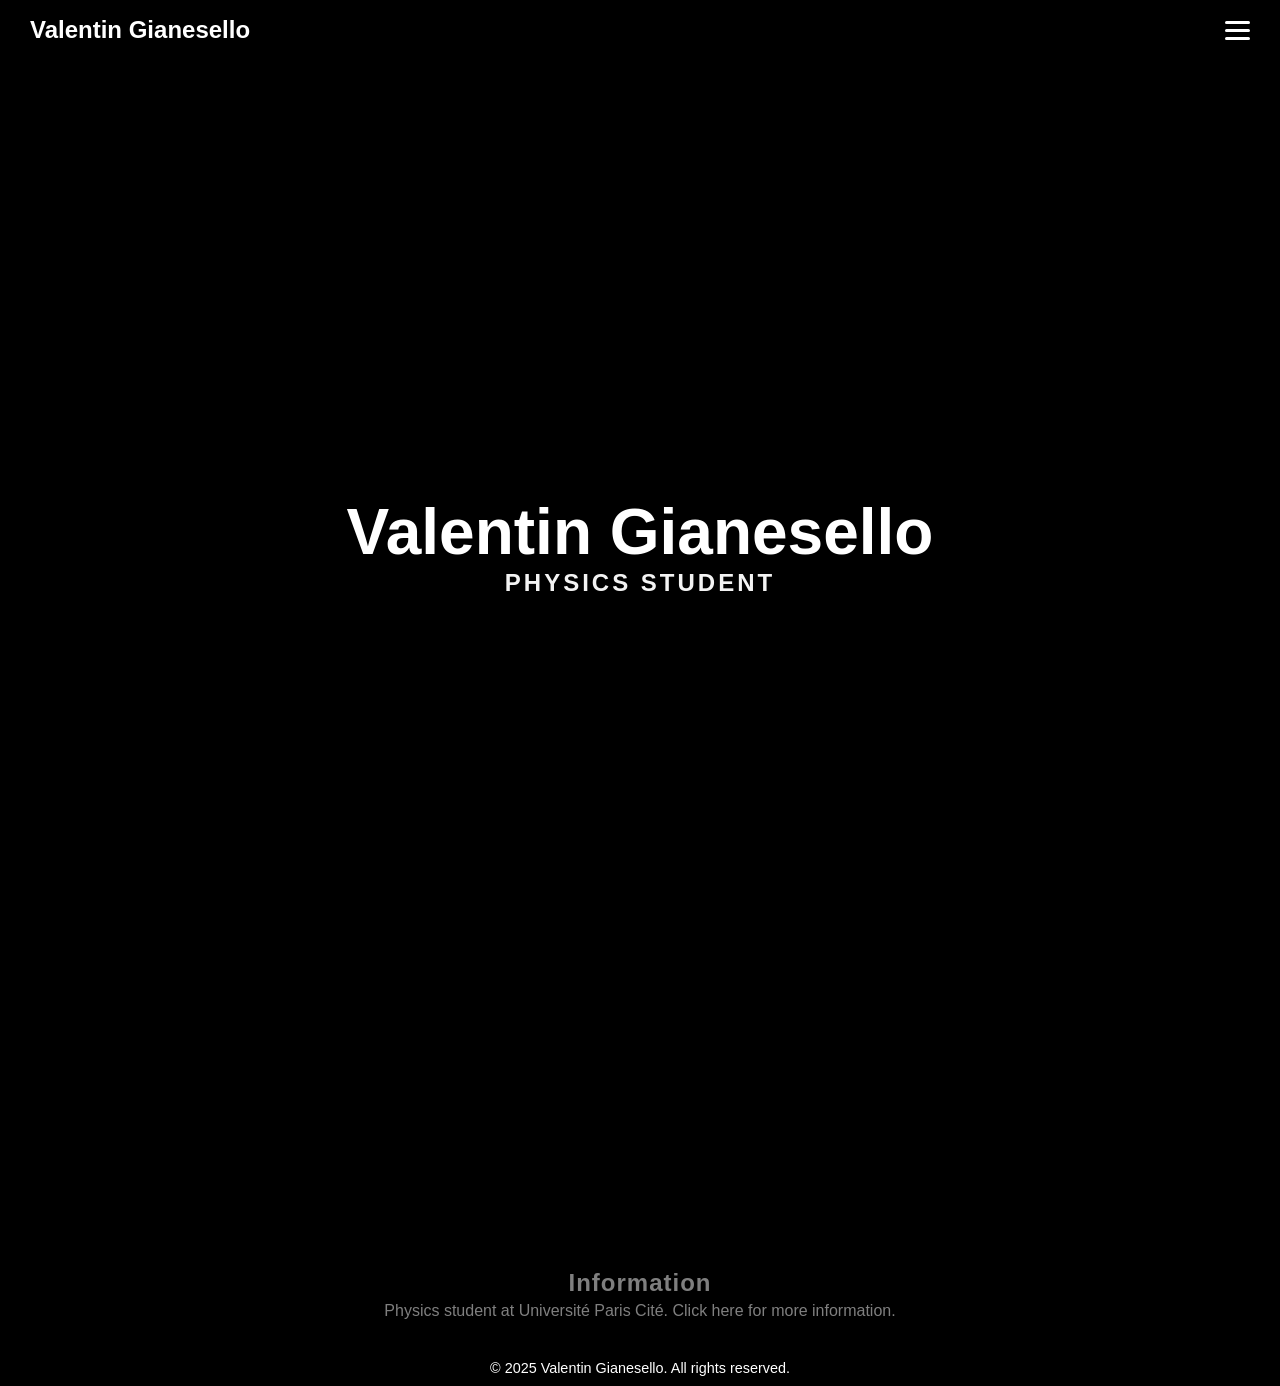
<file: index.html>
<!DOCTYPE html>
<html lang="en">
<head>
  <meta charset="UTF-8" />
  <title>Valentin Gianesello</title>
  <link rel="stylesheet" href="style.css" />

</head>
<body>

  <section class="hero">
    <div class="hero-content">
      <h1>Valentin Gianesello</h1>
      <h2>Physics Student</h2>
    </div>

    <div class="hero-info">
      <a href="info.html" class="info-link">
        <h1>Information</h1>
        <h2>Physics student at Université Paris Cité. Click here for more information.</h2>
      </a>
    </div>
  </section>

  <header>
    <div class="logo">Valentin Gianesello</div>
    <div class="menu-toggle" id="menu-toggle">
      <div class="bar"></div>
      <div class="bar"></div>
      <div class="bar"></div>
    </div>
  </header>

  <nav class="overlay" id="overlay">
    <a href="index.html">Home</a>
    <a href="projects.html">Projects</a>
    <a href="contact.html">Contact</a>
    <a href="info.html">About Me</a>
    <a href="credits.html">Credits</a>
  </nav>

  <script src="script.js"></script>

  <footer class="footer-one">
    <div class="footer-container">© 2025 Valentin Gianesello. All rights reserved.</div>
  </footer>

</body>
</html>
</file>
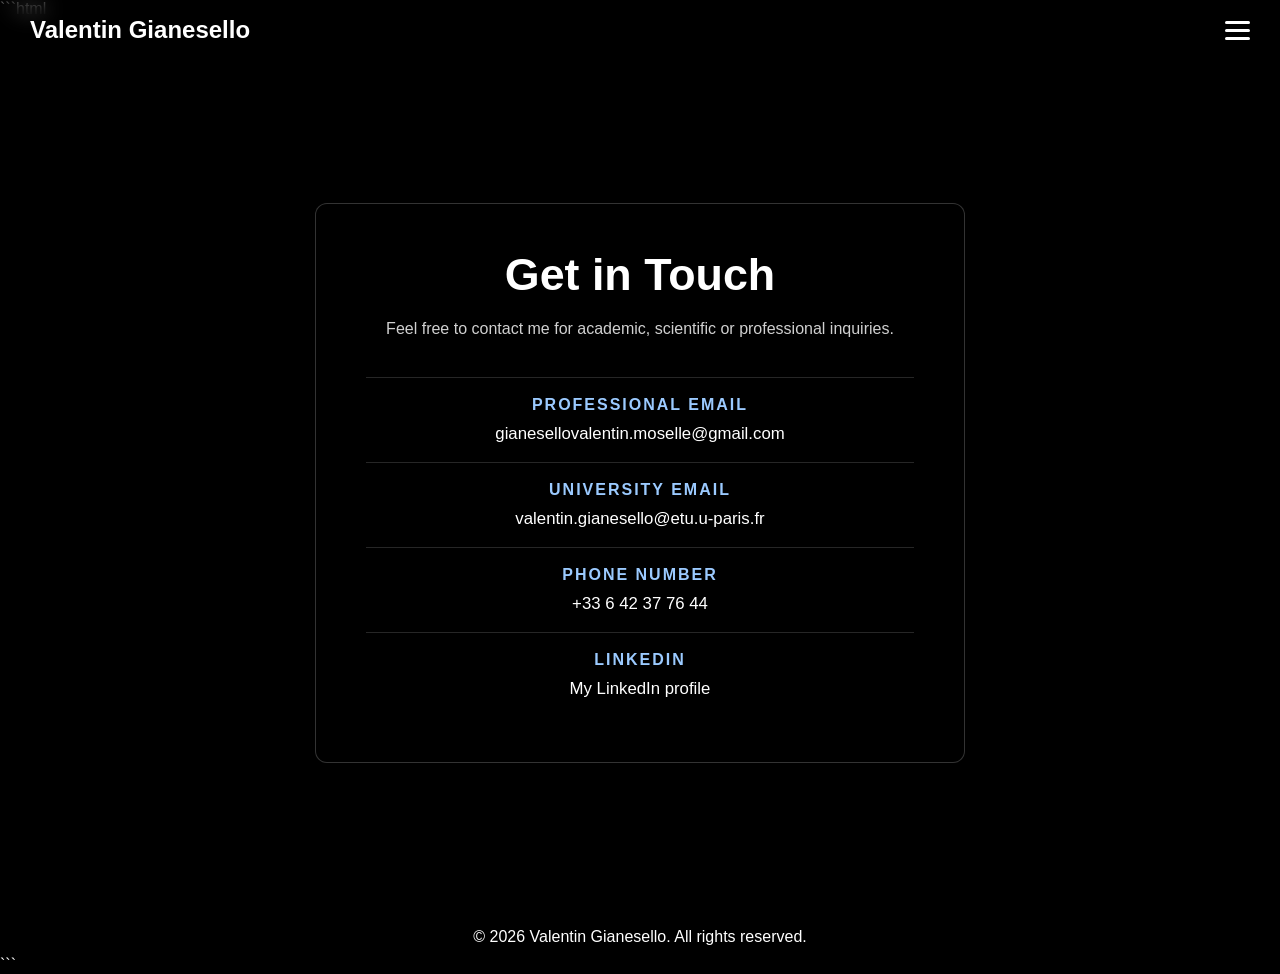
<file: contact.html>
```html
<!DOCTYPE html>
<html lang="en">
<head>
  <meta charset="UTF-8" />
  <meta name="viewport" content="width=device-width, initial-scale=1.0" />
  <title>Contact - Valentin Gianesello</title>
  <link rel="stylesheet" href="style.css" />
  <script src="script.js" defer></script>
</head>

<body class="contact-body">

  <!-- Header -->
  <header>
    <div class="logo2">Valentin Gianesello</div>

    <div class="menu-toggle" id="menu-toggle">
      <div class="bar"></div>
      <div class="bar"></div>
      <div class="bar"></div>
    </div>
  </header>

  <!-- Navigation menu -->
  <nav class="overlay" id="overlay">
    <a href="index.html">Home</a>
    <a href="projects.html">Projects</a>
    <a href="contact.html">Contact</a>
    <a href="info.html">About Me</a>
    <a href="#" id="close-btn">&times; Close</a>
  </nav>

  <!-- Contact page -->
  <main class="contact-page">

    <div class="contact-overlay"></div>

    <section class="contact-card">

      <h1>Get in Touch</h1>

      <p class="contact-intro">
        Feel free to contact me for academic, scientific
        or professional inquiries.
      </p>

      <!-- Professional Email -->
      <div class="contact-item">
        <h2>Professional Email</h2>
        <a href="mailto:gianesellovalentin.moselle@gmail.com">
          gianesellovalentin.moselle@gmail.com
        </a>
      </div>

      <!-- University Email -->
      <div class="contact-item">
        <h2>University Email</h2>
        <a href="mailto:valentin.gianesello@etu.u-paris.fr">
          valentin.gianesello@etu.u-paris.fr
        </a>
      </div>

      <!-- Phone Number -->
      <div class="contact-item">
        <h2>Phone Number</h2>
        <a href="tel:+33642377644">
          +33 6 42 37 76 44
        </a>
      </div>

      <!-- LinkedIn -->
      <div class="contact-item">
        <h2>LinkedIn</h2>
        <a href="YOUR_LINKEDIN_URL" target="_blank" rel="noopener noreferrer">
          My LinkedIn profile
        </a>
      </div>

    </section>

  </main>

  <!-- Footer -->
  <footer class="footer-two">
    <div class="footer-container">
      © 2026 Valentin Gianesello. All rights reserved.
    </div>
  </footer>

</body>
</html>
```
</file>
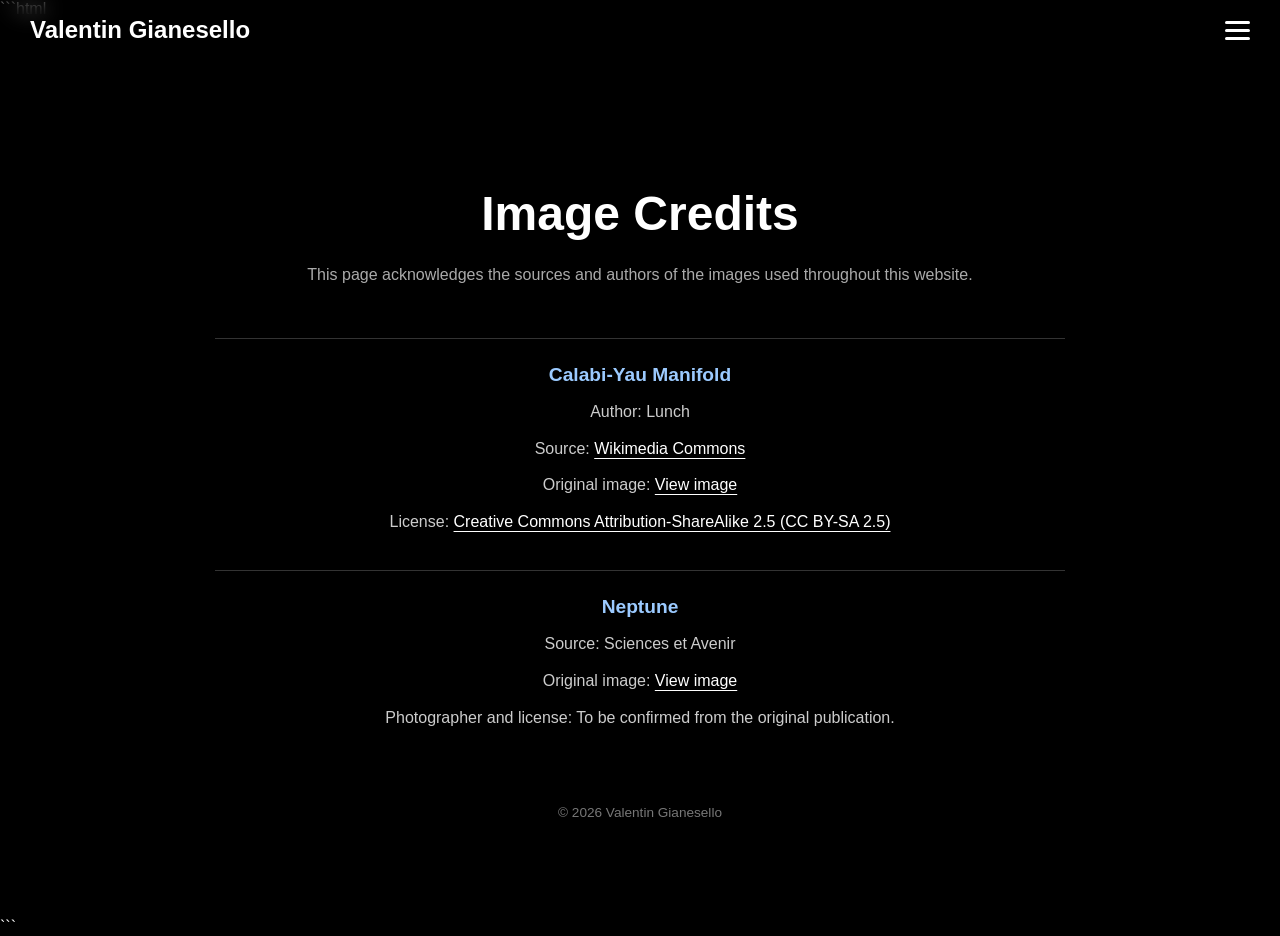
<file: credits.html>
```html
<!DOCTYPE html>
<html lang="en">

<head>
  <meta charset="UTF-8" />
  <meta name="viewport" content="width=device-width, initial-scale=1.0" />
  <title>Image Credits - Valentin Gianesello</title>

  <link rel="stylesheet" href="style.css" />
  <script src="script.js" defer></script>

  <style>
    .credits-body {
      background: #000;
      color: white;
      min-height: 100vh;
    }

    .credits-page {
      min-height: 100vh;
      padding: 150px 20px 80px;
      display: flex;
      justify-content: center;
      align-items: center;
    }

    .credits-container {
      width: 100%;
      max-width: 850px;
      text-align: center;
    }

    .credits-container h1 {
      font-family: 'Montserrat', sans-serif;
      font-size: 3rem;
      margin-bottom: 20px;
    }

    .credits-intro {
      color: #aaa;
      margin-bottom: 50px;
      line-height: 1.7;
    }

    .credit-item {
      padding: 25px 15px;
      border-top: 1px solid rgba(255,255,255,0.2);
    }

    .credit-item h2 {
      font-family: 'Montserrat', sans-serif;
      font-size: 1.2rem;
      margin-bottom: 12px;
      color: #9bcaff;
    }

    .credit-item p {
      color: #ccc;
      line-height: 1.8;
      margin-bottom: 8px;
    }

    .credit-item a {
      color: white;
      text-decoration: underline;
      text-underline-offset: 4px;
      transition: color 0.3s ease;
    }

    .credit-item a:hover {
      color: #70b7ff;
    }

    .credits-footer {
      margin-top: 40px;
      color: #777;
      font-size: 0.85rem;
    }

    @media (max-width: 700px) {
      .credits-container h1 {
        font-size: 2.2rem;
      }

      .credits-page {
        padding: 110px 18px 50px;
      }
    }
  </style>
</head>

<body class="credits-body">

  <!-- Header -->
  <header>
    <div class="logo2">Valentin Gianesello</div>

    <div class="menu-toggle" id="menu-toggle">
      <div class="bar"></div>
      <div class="bar"></div>
      <div class="bar"></div>
    </div>
  </header>

  <!-- Navigation -->
  <nav class="overlay" id="overlay">
    <a href="index.html">Home</a>
    <a href="projects.html">Projects</a>
    <a href="contact.html">Contact</a>
    <a href="info.html">About Me</a>
    <a href="credits.html">Image Credits</a>
    <a href="#" id="close-btn">&times; Close</a>
  </nav>

  <!-- Credits -->
  <main class="credits-page">

    <section class="credits-container">

      <h1>Image Credits</h1>

      <p class="credits-intro">
        This page acknowledges the sources and authors
        of the images used throughout this website.
      </p>

      <!-- Calabi-Yau Image -->
      <div class="credit-item">

        <h2>Calabi-Yau Manifold</h2>

        <p>
          Author: Lunch
        </p>

        <p>
          Source:
          <a href="https://commons.wikimedia.org/wiki/File:Calabi-Yau-alternate.png"
             target="_blank" rel="noopener noreferrer">
            Wikimedia Commons
          </a>
        </p>

        <p>
          Original image:
          <a href="https://upload.wikimedia.org/wikipedia/commons/5/55/Calabi-Yau-alternate.png"
             target="_blank" rel="noopener noreferrer">
            View image
          </a>
        </p>

        <p>
          License:
          <a href="https://creativecommons.org/licenses/by-sa/2.5/"
             target="_blank" rel="noopener noreferrer">
            Creative Commons Attribution-ShareAlike 2.5 (CC BY-SA 2.5)
          </a>
        </p>

      </div>

      <!-- Neptune Image -->
      <div class="credit-item">

        <h2>Neptune</h2>

        <p>
          Source: Sciences et Avenir
        </p>

        <p>
          Original image:
          <a href="https://www.sciencesetavenir.fr/assets/img/2023/08/24/cover-r4x3w1200-64e77771330bd-neptune-storms.jpg"
             target="_blank" rel="noopener noreferrer">
            View image
          </a>
        </p>

        <p>
          Photographer and license:
          To be confirmed from the original publication.
        </p>

      </div>

      <div class="credits-footer">
        © 2026 Valentin Gianesello
      </div>

    </section>

  </main>

</body>
</html>
```
</file>
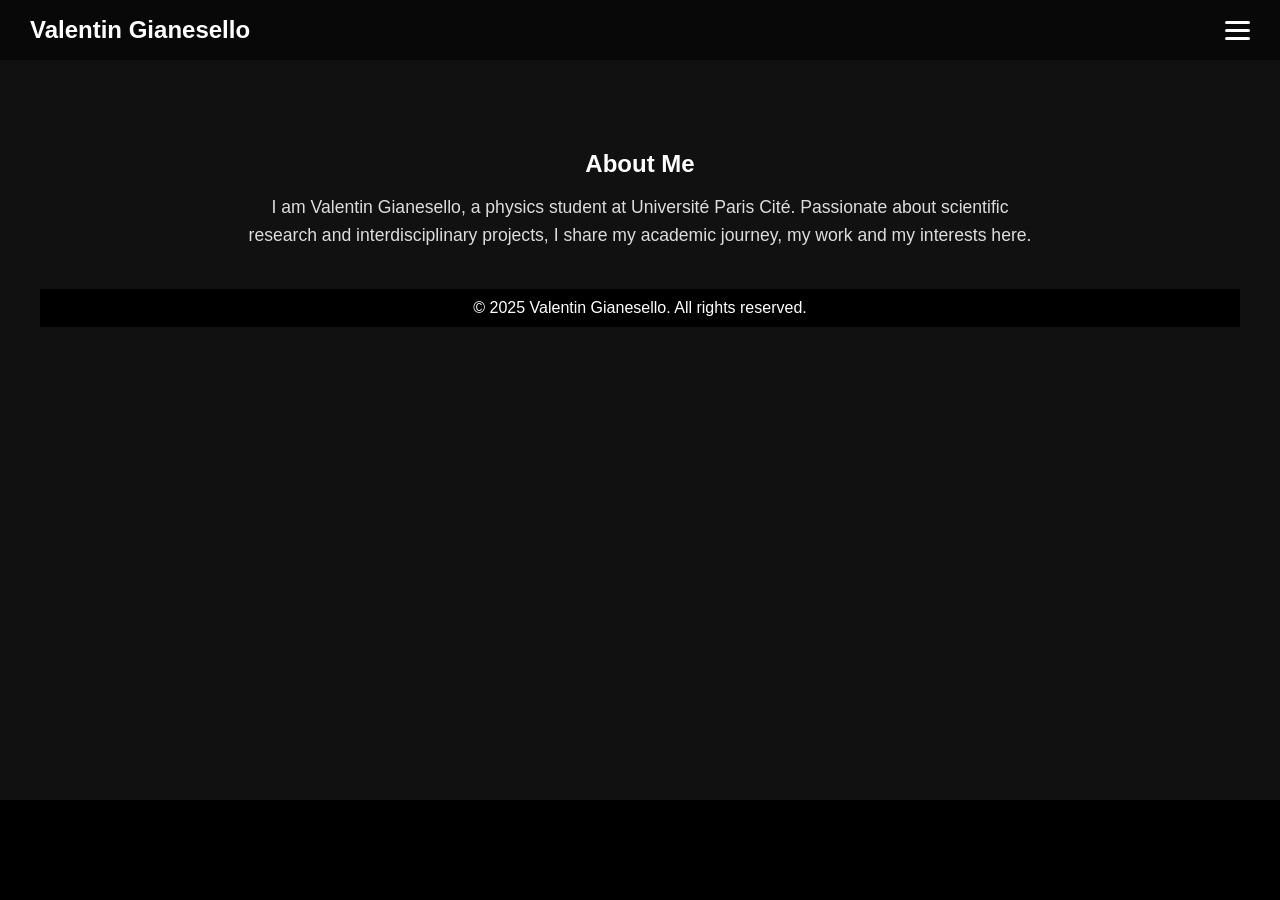
<file: info.html>
<!DOCTYPE html>
<html lang="en">
<head>
  <meta charset="UTF-8" />
  <meta name="viewport" content="width=device-width, initial-scale=1.0" />
  <title>About Me - Valentin Gianesello</title>
  <link rel="stylesheet" href="style.css" />
  <script src="script.js" defer></script>
</head>
<body>

  <!-- Identical hamburger menu -->
  <header>
    <div class="logo2">Valentin Gianesello</div>
    <div class="menu-toggle" id="menu-toggle">
      <div class="bar"></div>
      <div class="bar"></div>
      <div class="bar"></div>
    </div>
  </header>

  <nav class="overlay" id="overlay">
    <a href="index.html">Home</a>
    <a href="projects.html">Projects</a>
    <a href="contact.html">Contact</a>
    <a href="info.html" class="active">About Me</a>
    <a href="#" id="close-btn">&times; Close</a>
  </nav>

  <!-- Main content -->
  <main class="info-page">

    <section class="info-section">
      <h1>About Me</h1>
      <p>
        I am Valentin Gianesello, a physics student at Université Paris Cité.
        Passionate about scientific research and interdisciplinary projects,
        I share my academic journey, my work and my interests here.
      </p>
    </section>

  <footer class="footer-two">
    <div class="footer-container">© 2025 Valentin Gianesello. All rights reserved.</div>
  </footer>

</body>
</html
</file>
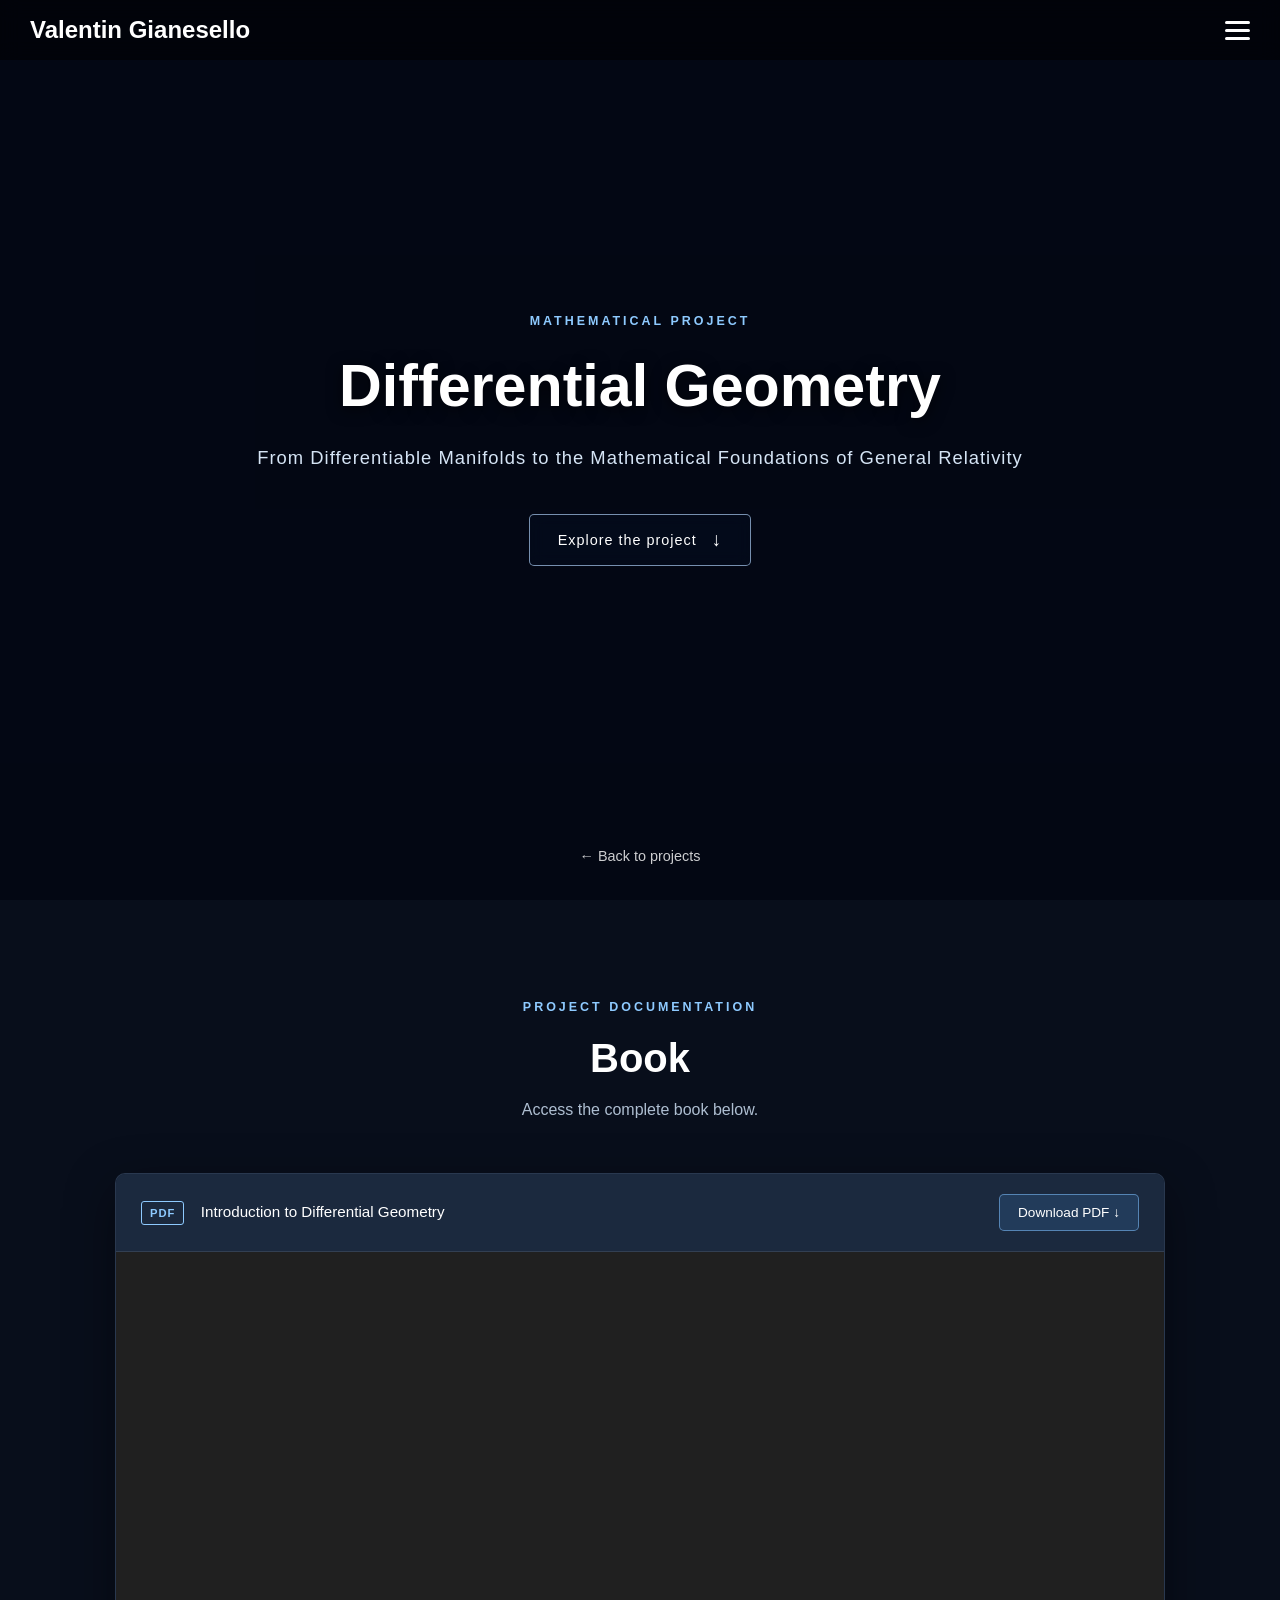
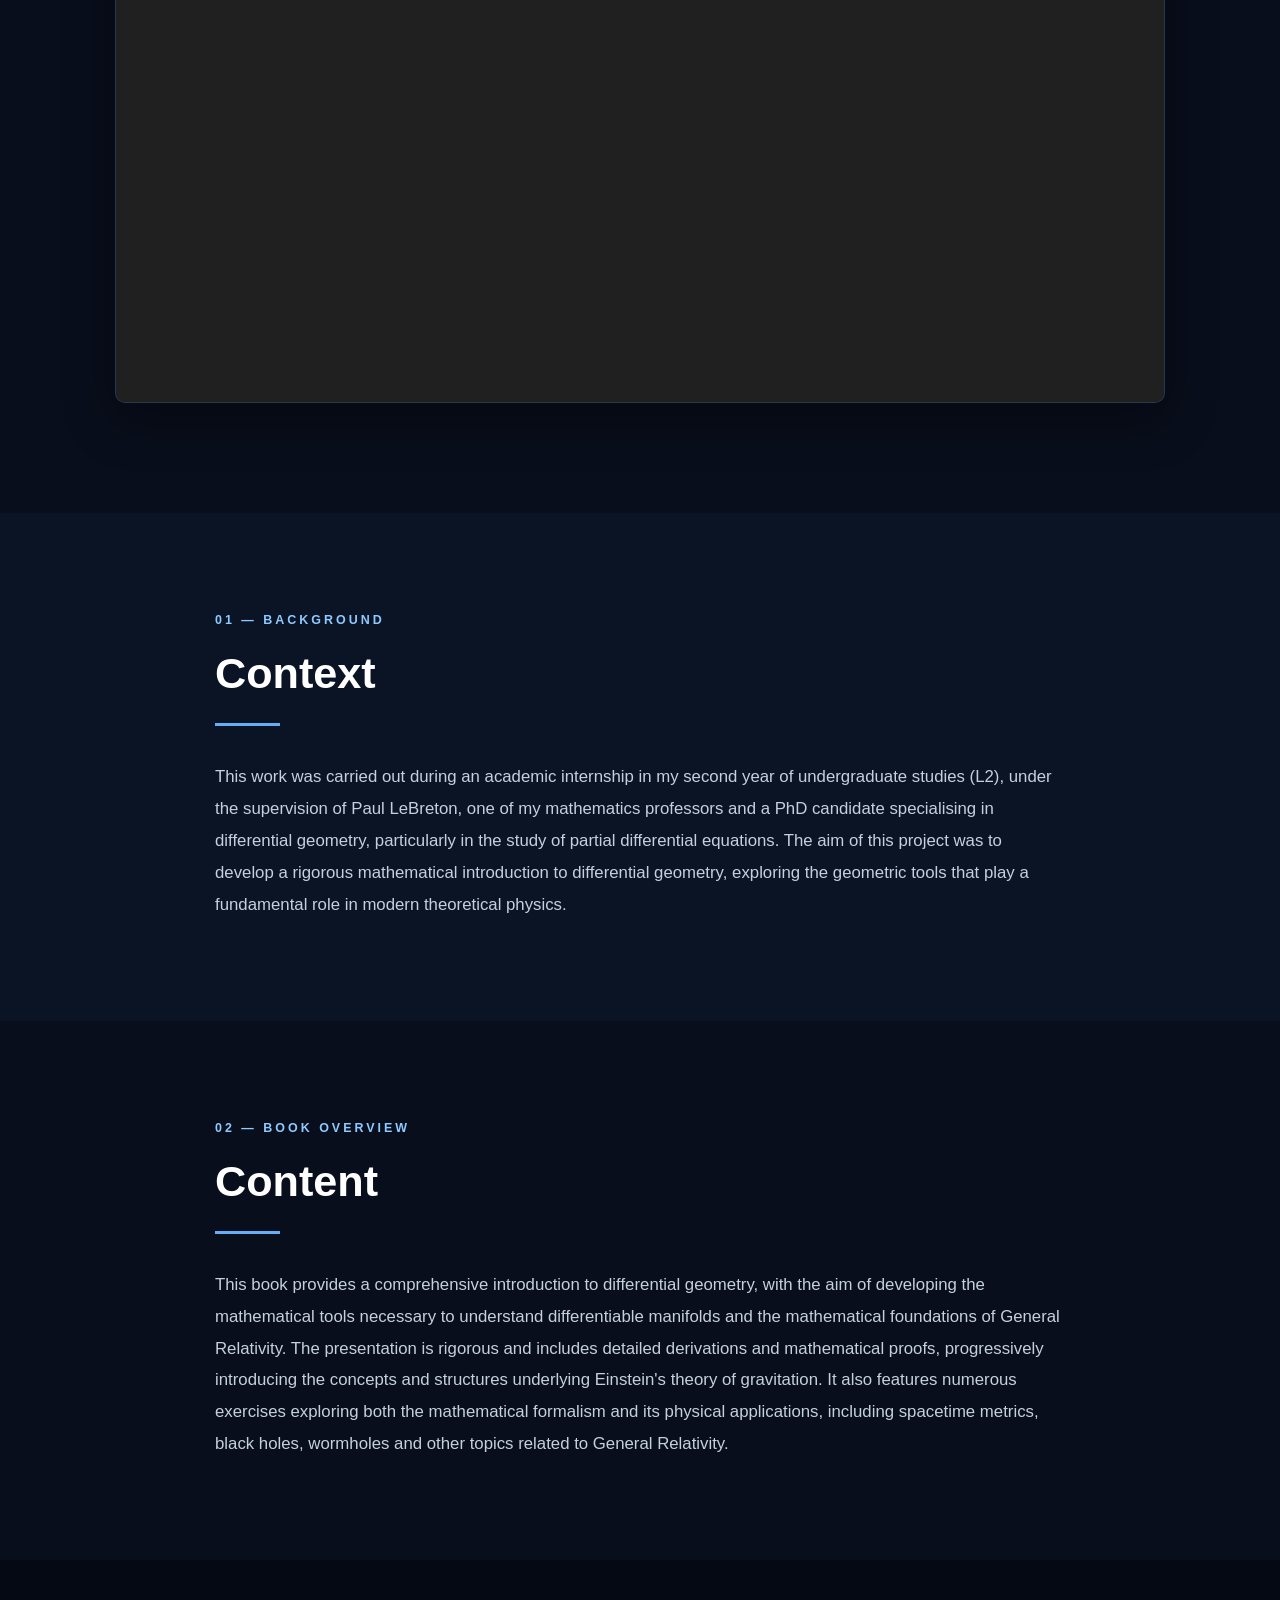
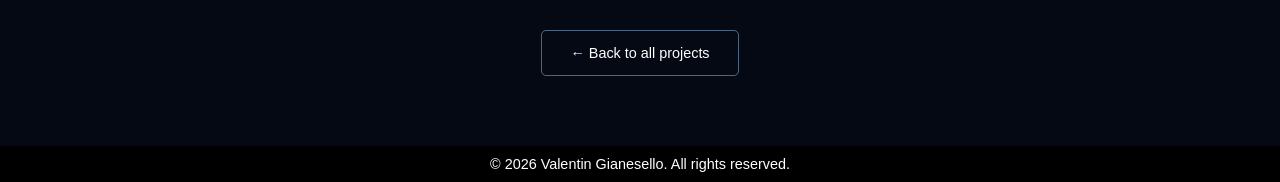
<file: introduction-geometrie-differentielle.html>
<!DOCTYPE html>
<html lang="en">

<head>
    <meta charset="UTF-8">
    <meta name="viewport" content="width=device-width, initial-scale=1.0">

    <title>Differential Geometry | Valentin Gianesello</title>

    <link rel="stylesheet" href="style.css">
</head>

<body class="dg-body">

    <!-- HEADER -->
    <header>
        <div class="logo">Valentin Gianesello</div>

        <div class="menu-toggle" id="menu-toggle">
            <div class="bar"></div>
            <div class="bar"></div>
            <div class="bar"></div>
        </div>
    </header>


    <!-- NAVIGATION MENU -->
    <nav class="overlay" id="overlay">
        <a href="index.html">Home</a>
        <a href="projects.html">Projects</a>
        <a href="contact.html">Contact</a>
        <a href="info.html">About Me</a>
        <a href="credits.html">Credits</a>
        <a href="#" id="close-btn">&times; Close</a>
    </nav>


    <!-- HERO SECTION -->
    <section class="dg-hero">

        <div class="dg-hero-overlay"></div>

        <div class="dg-hero-content">

            <span class="dg-label">MATHEMATICAL PROJECT</span>

            <h1>Differential Geometry</h1>

            <p>
                From Differentiable Manifolds to the Mathematical Foundations
                of General Relativity
            </p>

            <a href="#project-document" class="dg-scroll-button">
                Explore the project
                <span>↓</span>
            </a>

        </div>

        <div class="dg-hero-bottom">
            <a href="projects.html">← Back to projects</a>
        </div>

    </section>


    <!-- PDF SECTION -->
    <section class="dg-document-section" id="project-document">

        <div class="dg-section-heading">

            <span class="dg-label">PROJECT DOCUMENTATION</span>

            <h2>Book</h2>

            <p>
                Access the complete book below.
            </p>

        </div>


        <div class="dg-pdf-container">

            <div class="dg-pdf-header">

                <div>
                    <span class="dg-pdf-icon">PDF</span>

                    <span class="dg-pdf-title">
                        Introduction to Differential Geometry
                    </span>
                </div>

                <a
                    href="document/Introduction_à_la_Géométrie_différentielle (23).pdf"
                    download
                    class="dg-download-button">

                    Download PDF ↓

                </a>

            </div>


            <div class="dg-pdf-viewer">

                <iframe
                    src="document/Introduction_à_la_Géométrie_différentielle (23).pdf"
                    title="Introduction to Differential Geometry"
                    width="100%"
                    height="850px">

                </iframe>

            </div>

        </div>

    </section>


    <!-- CONTEXT SECTION -->
    <section class="dg-information-section">

        <div class="dg-information-container">

            <span class="dg-label">01 — BACKGROUND</span>

            <h2>Context</h2>

            <div class="dg-information-line"></div>

            <p>
                This work was carried out during an academic internship in my
                second year of undergraduate studies (L2), under the supervision
                of Paul LeBreton, one of my mathematics professors and a PhD
                candidate specialising in differential geometry, particularly
                in the study of partial differential equations.

                The aim of this project was to develop a rigorous mathematical
                introduction to differential geometry, exploring the geometric
                tools that play a fundamental role in modern theoretical physics.
            </p>

        </div>

    </section>


    <!-- CONTENT SECTION -->
    <section class="dg-information-section dg-content-section">

        <div class="dg-information-container">

            <span class="dg-label">02 — BOOK OVERVIEW</span>

            <h2>Content</h2>

            <div class="dg-information-line"></div>

            <p>
                This book provides a comprehensive introduction to differential
                geometry, with the aim of developing the mathematical tools
                necessary to understand differentiable manifolds and the
                mathematical foundations of General Relativity.

                The presentation is rigorous and includes detailed derivations
                and mathematical proofs, progressively introducing the concepts
                and structures underlying Einstein's theory of gravitation.

                It also features numerous exercises exploring both the
                mathematical formalism and its physical applications, including
                spacetime metrics, black holes, wormholes and other topics
                related to General Relativity.
            </p>

        </div>

    </section>


    <!-- BACK TO PROJECTS -->
    <section class="dg-back-section">

        <a href="projects.html" class="dg-back-button">
            ← Back to all projects
        </a>

    </section>


    <!-- FOOTER -->
    <footer class="footer-one">

        <div class="footer-container">
            © 2026 Valentin Gianesello. All rights reserved.
        </div>

    </footer>


    <!-- JAVASCRIPT -->
    <script src="script.js"></script>

</body>
</html>
</file>
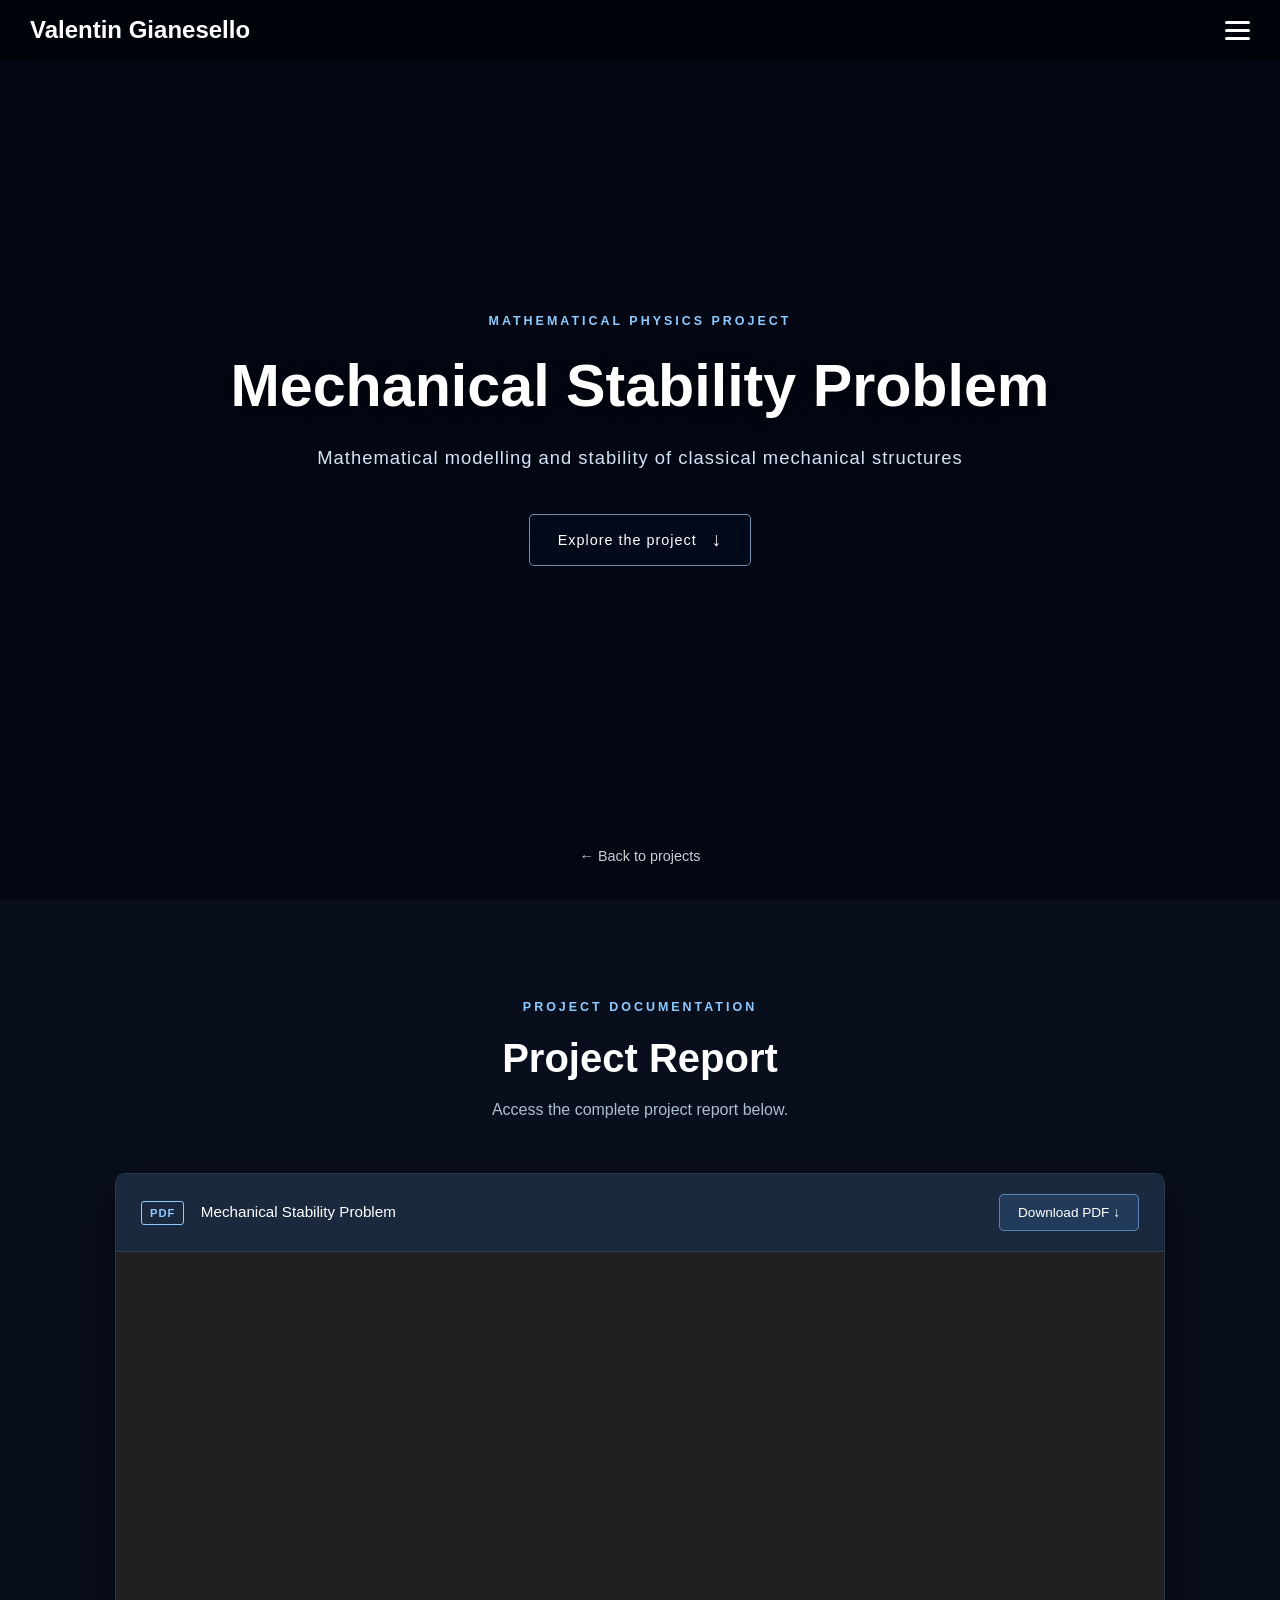
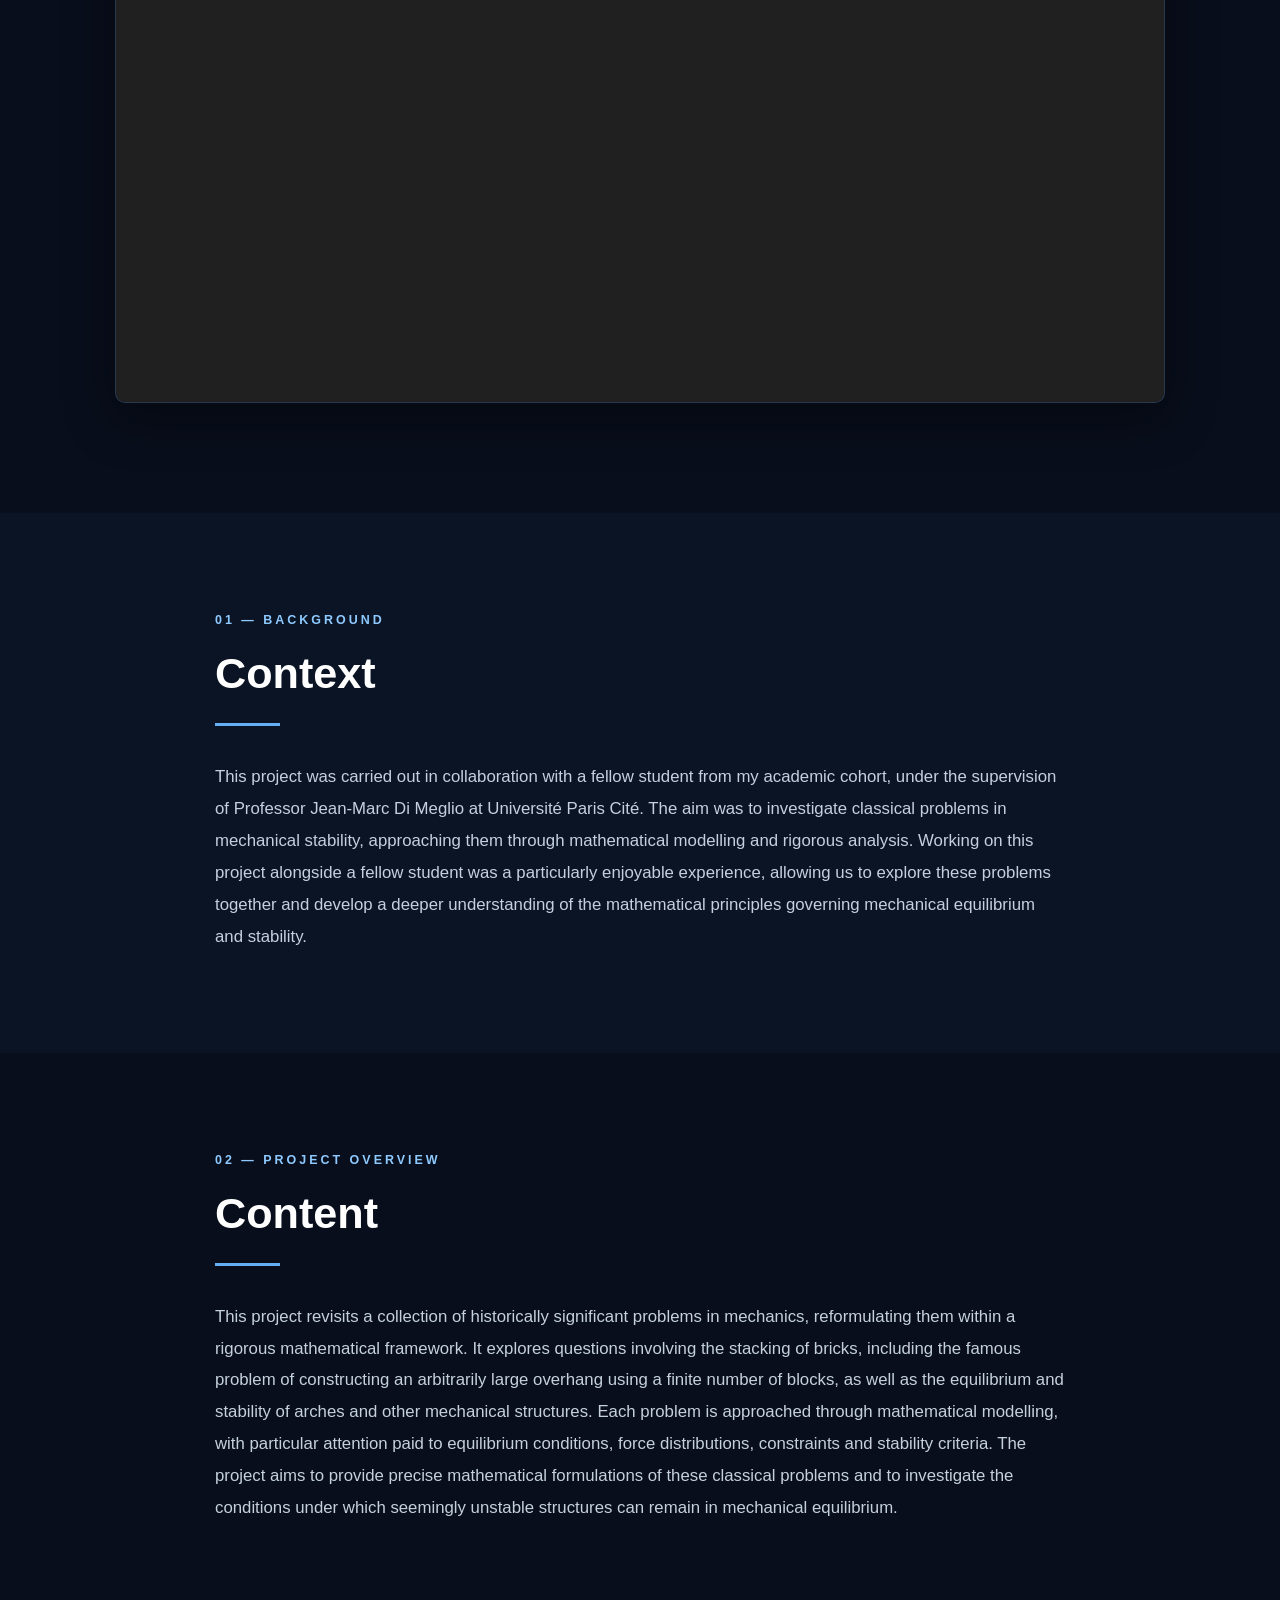
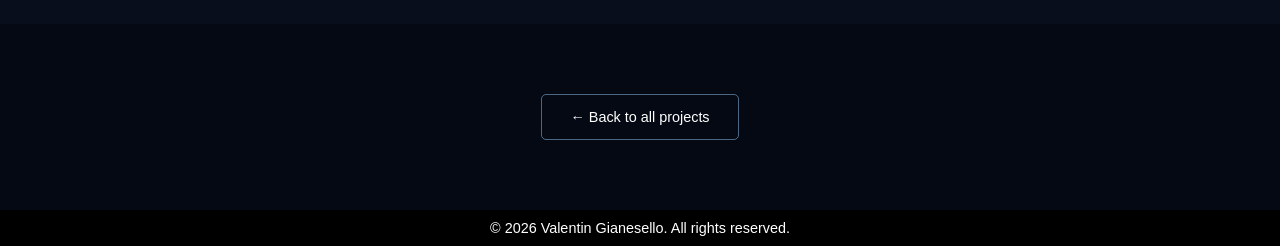
<file: mechanical-stability.html>
<!DOCTYPE html>
<html lang="en">

<head>
    <meta charset="UTF-8">
    <meta name="viewport" content="width=device-width, initial-scale=1.0">

    <title>Mechanical Stability Problem | Valentin Gianesello</title>

    <link rel="stylesheet" href="style.css">
</head>

<body class="ms-body">

    <!-- HEADER -->
    <header>
        <div class="logo">Valentin Gianesello</div>

        <div class="menu-toggle" id="menu-toggle">
            <div class="bar"></div>
            <div class="bar"></div>
            <div class="bar"></div>
        </div>
    </header>


    <!-- NAVIGATION MENU -->
    <nav class="overlay" id="overlay">
        <a href="index.html">Home</a>
        <a href="projects.html">Projects</a>
        <a href="contact.html">Contact</a>
        <a href="info.html">About Me</a>
        <a href="credits.html">Credits</a>
        <a href="#" id="close-btn">&times; Close</a>
    </nav>


    <!-- HERO SECTION -->
    <section class="ms-hero">

        <div class="ms-hero-overlay"></div>

        <div class="ms-hero-content">

            <span class="ms-label">MATHEMATICAL PHYSICS PROJECT</span>

            <h1>Mechanical Stability Problem</h1>

            <p>
                Mathematical modelling and stability of classical mechanical structures
            </p>

            <a href="#project-document" class="ms-scroll-button">
                Explore the project
                <span>↓</span>
            </a>

        </div>

        <div class="ms-hero-bottom">
            <a href="projects.html">← Back to projects</a>
        </div>

    </section>


    <!-- PDF SECTION -->
    <section class="ms-document-section" id="project-document">

        <div class="ms-section-heading">

            <span class="ms-label">PROJECT DOCUMENTATION</span>

            <h2>Project Report</h2>

            <p>
                Access the complete project report below.
            </p>

        </div>


        <div class="ms-pdf-container">

            <div class="ms-pdf-header">

                <div>
                    <span class="ms-pdf-icon">PDF</span>

                    <span class="ms-pdf-title">
                        Mechanical Stability Problem
                    </span>
                </div>

                <a
                    href="document/Report_Projet_mecanique.pdf"
                    download
                    class="ms-download-button">

                    Download PDF ↓

                </a>

            </div>


            <div class="ms-pdf-viewer">

                <iframe
                    src="document/Report_Projet_mecanique.pdf"
                    title="Mechanical Stability Problem Report"
                    width="100%"
                    height="850px">

                </iframe>

            </div>

        </div>

    </section>


    <!-- CONTEXT SECTION -->
    <section class="ms-information-section">

        <div class="ms-information-container">

            <span class="ms-label">01 — BACKGROUND</span>

            <h2>Context</h2>

            <div class="ms-information-line"></div>

            <p>
                This project was carried out in collaboration with a fellow
                student from my academic cohort, under the supervision of
                Professor Jean-Marc Di Meglio at Université Paris Cité.

                The aim was to investigate classical problems in mechanical
                stability, approaching them through mathematical modelling
                and rigorous analysis.

                Working on this project alongside a fellow student was a
                particularly enjoyable experience, allowing us to explore
                these problems together and develop a deeper understanding
                of the mathematical principles governing mechanical equilibrium
                and stability.
            </p>

        </div>

    </section>


    <!-- CONTENT SECTION -->
    <section class="ms-information-section ms-content-section">

        <div class="ms-information-container">

            <span class="ms-label">02 — PROJECT OVERVIEW</span>

            <h2>Content</h2>

            <div class="ms-information-line"></div>

            <p>
                This project revisits a collection of historically significant
                problems in mechanics, reformulating them within a rigorous
                mathematical framework.

                It explores questions involving the stacking of bricks,
                including the famous problem of constructing an arbitrarily
                large overhang using a finite number of blocks, as well as
                the equilibrium and stability of arches and other mechanical
                structures.

                Each problem is approached through mathematical modelling,
                with particular attention paid to equilibrium conditions,
                force distributions, constraints and stability criteria.

                The project aims to provide precise mathematical formulations
                of these classical problems and to investigate the conditions
                under which seemingly unstable structures can remain in
                mechanical equilibrium.
            </p>

        </div>

    </section>


    <!-- BACK TO PROJECTS -->
    <section class="ms-back-section">

        <a href="projects.html" class="ms-back-button">
            ← Back to all projects
        </a>

    </section>


    <!-- FOOTER -->
    <footer class="footer-one">

        <div class="footer-container">
            © 2026 Valentin Gianesello. All rights reserved.
        </div>

    </footer>


    <!-- JAVASCRIPT -->
    <script src="script.js"></script>

</body>
</html>
</file>
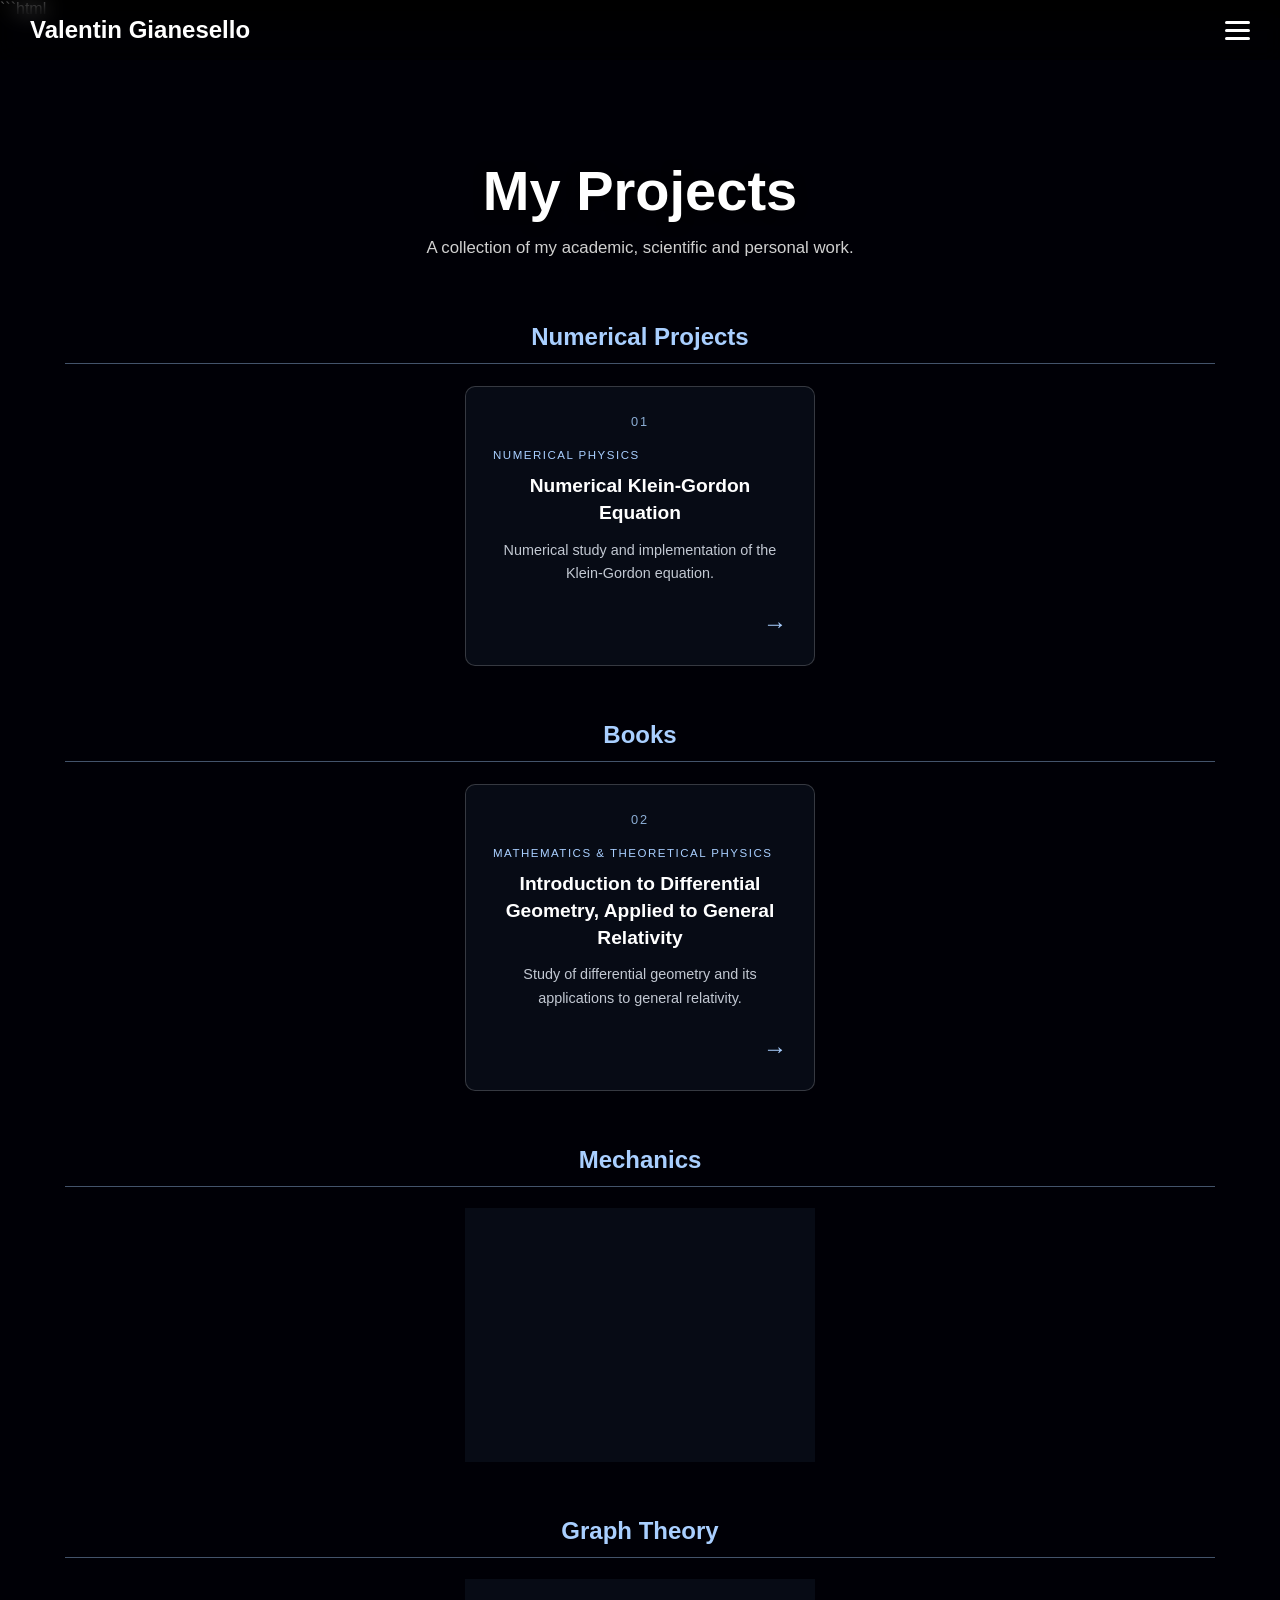
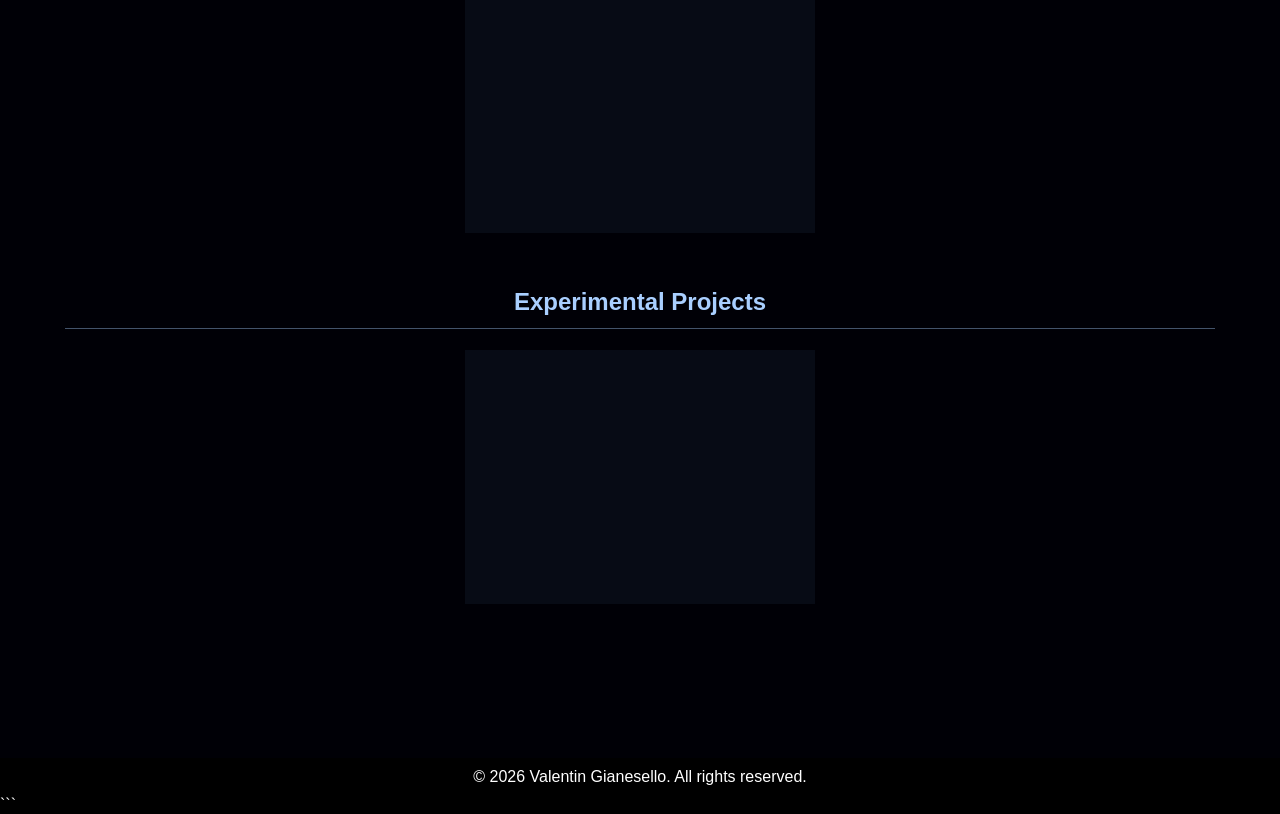
<file: projects.html>
```html
<!DOCTYPE html>
<html lang="en">

<head>
    <meta charset="UTF-8">
    <meta name="viewport" content="width=device-width, initial-scale=1.0">

    <title>My Projects - Valentin Gianesello</title>

    <link rel="stylesheet" href="style.css">
    <script src="script.js" defer></script>
</head>

<body class="projects-body">

    <header>
        <div class="logo2">Valentin Gianesello</div>

        <div class="menu-toggle" id="menu-toggle">
            <div class="bar"></div>
            <div class="bar"></div>
            <div class="bar"></div>
        </div>
    </header>

    <nav class="overlay" id="overlay">
        <a href="index.html">Home</a>
        <a href="projects.html">Projects</a>
        <a href="contact.html">Contact</a>
        <a href="info.html">About Me</a>
        <a href="credits.html">Credits</a>
        <a href="#" id="close-btn">&times; Close</a>
    </nav>

    <main class="projects-page">

        <div class="projects-overlay"></div>

        <section class="projects-content">

            <h1>My Projects</h1>

            <p class="projects-intro">
                A collection of my academic, scientific and personal work.
            </p>

            <!-- NUMERICAL PROJECTS -->

            <section class="project-category">

                <h2 class="category-title">Numerical Projects</h2>

                <div class="projects-grid">

                    <a href="numerical-klein-gordon.html" class="project-card">
                        <span class="card-number">01</span>
                        <span class="card-category">Numerical Physics</span>

                        <h3>Numerical Klein-Gordon Equation</h3>

                        <p>
                            Numerical study and implementation of the
                            Klein-Gordon equation.
                        </p>

                        <span class="card-arrow">&rarr;</span>
                    </a>

                </div>

            </section>

            <!-- BOOKS -->

            <section class="project-category">

                <h2 class="category-title">Books</h2>

                <div class="projects-grid">

                    <a href="introduction-geometrie-differentielle.html" class="project-card">
                        <span class="card-number">02</span>
                        <span class="card-category">Mathematics & Theoretical Physics</span>

                        <h3>Introduction to Differential Geometry, Applied to General Relativity</h3>

                        <p>
                            Study of differential geometry and its applications
                            to general relativity.
                        </p>

                        <span class="card-arrow">&rarr;</span>
                    </a>

                </div>

            </section>

            <!-- MECHANICS -->

            <section class="project-category">

                <h2 class="category-title">Mechanics</h2>

                <div class="projects-grid">

                    <a href="mechanical-stability.html" class="project-card">
                        <span class="card-number">03</span>
                        <span class="card-category">Classical Mechanics</span>

                        <h3>Mechanics Stability Problems</h3>

                        <p>
                            Study of stability problems in classical mechanics.
                        </p>

                        <span class="card-arrow">&rarr;</span>
                    </a>

                </div>

            </section>

            <!-- GRAPH THEORY -->

            <section class="project-category">

                <h2 class="category-title">Graph Theory</h2>

                <div class="projects-grid">

                    <a href="graph-theory.html" class="project-card">
                        <span class="card-number">04</span>
                        <span class="card-category">Mathematics & Physics</span>

                        <h3>Introduction to Graph Theory</h3>

                        <p>
                            An introduction to graph theory in theoretical
                            mathematics and physics.
                        </p>

                        <span class="card-arrow">&rarr;</span>
                    </a>

                </div>

            </section>

            <!-- EXPERIMENTAL PROJECTS -->

            <section class="project-category">

                <h2 class="category-title">Experimental Projects</h2>

                <div class="projects-grid">

                    <a href="project-light-pollution.html" class="project-card">
                        <span class="card-number">05</span>
                        <span class="card-category">Experimental Physics</span>

                        <h3>Light Pollution in Paris</h3>

                        <p>
                            Spectroscopic study of light pollution in Paris
                            and the Île-de-France region.
                        </p>

                        <span class="card-arrow">&rarr;</span>
                    </a>

                </div>

            </section>

        </section>

    </main>

    <footer class="footer-two">
        <div class="footer-container">
            © 2026 Valentin Gianesello. All rights reserved.
        </div>
    </footer>

</body>
</html>
```
</file>
<file: style.css>
/* Reset */
* {
  margin: 0;
  padding: 0;
  box-sizing: border-box;
}

body, html {
  height: 100%;
  width: 100%;
  font-family: 'Roboto', sans-serif;
  color: white;
  background-color: black;
  margin: 0;
  padding: 0;
}

/* Hero section */
.hero {
  position: relative;
  min-height: 150vh;
  background-image: url('https://images.unsplash.com/photo-1506744038136-46273834b3fb?auto=format&fit=crop&w=1470&q=80');
  background-size: cover;
  background-position: center top;
  background-repeat: no-repeat;
  display: flex;
  justify-content: center;
  align-items: center;
  text-align: center;
}

/* Dark overlay for better readability */
.hero::before {
  content: '';
  position: absolute;
  top: 0;
  left: 0;
  right: 0;
  bottom: 0;
  background-color: rgba(0, 0, 0, 0.5);
  z-index: 1;
}

/* Text inside the hero */
.hero-content {
  position: relative;
  z-index: 2;
}

.hero-content h1 {
  font-family: 'Montserrat', sans-serif;
  font-size: 4rem;
  font-weight: 700;
  text-shadow: 0 2px 8px rgba(0,0,0,0.7);
  margin-top: -180px;
}

.hero-content h2 {
  font-size: 1.5rem;
  color: #f3f3f3;
  text-transform: uppercase;
  letter-spacing: 3px;
  font-weight: 600;
  text-shadow: 0 1px 4px rgba(0,0,0,0.6);
}

/* Content section */
.content {
  background-color: #bfd5d8;
  color: #333;
  padding: 50px 20px;
  font-size: 1.1rem;
  max-width: 900px;
  margin: 0 auto 50px auto;
  line-height: 1.6;
}

/* Header */
header {
  position: fixed;
  top: 0;
  left: 0;
  right: 0;
  height: 60px;
  display: flex;
  justify-content: space-between;
  align-items: center;
  padding: 0 30px;
  background: rgba(0, 0, 0, 0.5);
  backdrop-filter: blur(10px);
  color: white;
  z-index: 1001;
}

.logo {
  font-family: 'Montserrat', sans-serif;
  font-size: 1.5rem;
  font-weight: bold;
}

/* Hamburger menu */
.menu-toggle {
  cursor: pointer;
  display: flex;
  flex-direction: column;
  gap: 5px;
  width: 25px;
}

.menu-toggle .bar {
  height: 3px;
  background: white;
  border-radius: 2px;
}

/* Menu overlay */
.overlay {
  position: fixed;
  top: 0;
  left: 0;
  width: 100%;
  height: 100%;
  background: rgba(0,0,0,0.95);
  display: flex;
  flex-direction: column;
  justify-content: center;
  align-items: center;
  gap: 40px;
  font-size: 2rem;
  font-family: 'Montserrat', sans-serif;
  color: white;
  transform: translateY(-100%);
  transition: transform 0.4s ease;
  z-index: 1000;
  text-align: center;
}

.overlay a {
  color: white;
  text-decoration: none;
  transition: color 0.3s ease;
}

.overlay a:hover {
  color: #0569dc;
}

/* Display overlay */
.overlay.active {
  transform: translateY(0);
}

/* Close button */
#close-btn {
  font-size: 1.5rem;
  position: absolute;
  top: 20px;
  right: 30px;
  cursor: pointer;
}

/* Hero information */
.hero-info {
  position: absolute;
  bottom: 30px;
  left: 50%;
  transform: translateX(-50%);
  text-align: center;
  color: #fff;
  font-family: 'Arial', sans-serif;
  font-weight: 300;
  font-size: 1.1rem;
  text-shadow: 0 2px 4px rgba(0, 0, 0, 0.7);
}

.hero-info h1 {
  margin: 0;
  font-size: 1.5rem;
  font-weight: 600;
  letter-spacing: 1px;
}

.hero-info h2 {
  margin: 5px 0 0;
  font-weight: 300;
  font-size: 1rem;
  color: #fff;
}

.hero-info a {
  color: #ffffff;
  text-decoration: none;
  font-weight: bold;
  transition: color 0.3s;
}

.hero-info a:hover {
  color: #ffcc00;
}

/* Footer */
.footer-one {
  display: flex;
  justify-content: center;
  align-items: center;
  width: 100%;
  padding: 10px;
  background-color: rgba(0, 0, 0, 0.8);
  color: #fff;
  font-size: 0.9rem;
}

.footer-two {
  padding: 10px 0;
  text-align: center;
  background-color: #000;
  color: #fff;
}

/* ---- INFO PAGE ---- */
.info-page {
  padding: 400px 40px;
  background-color: #111;
  color: white;
  font-family: Arial, sans-serif;
}

.info-section {
  max-width: 800px;
  margin: 40px auto;
  text-align: center;
  margin-top: -250px;
}

.info-section h1,
.info-section h2 {
  color: #fff;
  margin-bottom: 15px;
}

.info-section p,
.info-section ul {
  color: #ddd;
  font-size: 1.1rem;
  line-height: 1.6;
}

.info-section ul {
  list-style: none;
  padding: 0;
}

.info-section ul li::before {
  content: "• ";
  color: #ff9900;
}

.logo2 {
  font-family: 'Montserrat', sans-serif;
  font-size: 1.5rem;
  font-weight: bold;
}

.info-link {
  color: white;
  text-decoration: none;
  cursor: pointer;
}

.info-link:hover {
  color: #ffcc00;
}

/* ---- PROJECTS PAGE ---- */
.projects-body {
  background-color: black;
  color: white;
  min-height: 100vh;
}

.projects-page {
  position: relative;
  min-height: 100vh;
  width: 100%;
  padding: 140px 30px 80px;

  /* Neptune background image */
  background-image: url('https://www.sciencesetavenir.fr/assets/img/2023/08/24/cover-r4x3w1200-64e77771330bd-neptune-storms.jpg');
  background-size: cover;
  background-position: center;
  background-repeat: no-repeat;
  background-attachment: fixed;
}

/* Dark overlay */
.projects-overlay {
  position: absolute;
  inset: 0;
  background: rgba(0, 0, 10, 0.35);
  z-index: 1;
}

/* Projects title */
.projects-content {
  position: relative;
  z-index: 2;
  max-width: 1100px;
  margin: auto;
  text-align: center;
}

.projects-content h1 {
  font-family: 'Montserrat', sans-serif;
  font-size: 3.5rem;
  font-weight: 700;
  color: white;
  text-shadow: 0 2px 10px rgba(0,0,0,0.8);
}

/* Mobile adaptation */
@media (max-width: 700px) {
  .projects-page {
    padding: 110px 15px 50px;
    background-attachment: scroll;
  }

  .projects-content h1 {
    font-size: 2.5rem;
  }
}





/* ---- CONTACT PAGE ---- */

.contact-body {
  background-color: black;
  color: white;
  min-height: 100vh;
}

/* Background image */
.contact-page {
  position: relative;
  min-height: 100vh;
  width: 100%;
  padding: 110px 20px 80px;

  background-image: url('https://upload.wikimedia.org/wikipedia/commons/5/55/Calabi-Yau-alternate.png?utm_source=fr.wikipedia.org&utm_campaign=imageinfo&utm_content=thumbnail_unscaled');
  background-size: cover;
  background-position: center;
  background-repeat: no-repeat;
  background-attachment: fixed;

  display: flex;
  justify-content: center;
  align-items: center;
}

/* Dark overlay over the background */
.contact-overlay {
  position: absolute;
  inset: 0;
  background: rgba(0, 0, 0, 0.20);
  z-index: 1;
}

/* Central transparent box */
.contact-card {
  position: relative;
  z-index: 2;

  width: 100%;
  max-width: 650px;
  padding: 45px 50px;

  background: rgba(0, 0, 0, 0.78);
  border: 1px solid rgba(255, 255, 255, 0.2);
  border-radius: 12px;

  backdrop-filter: blur(8px);
  box-shadow: 0 10px 40px rgba(0, 0, 0, 0.5);

  text-align: center;
}

/* Main title */
.contact-card h1 {
  font-family: 'Montserrat', sans-serif;
  font-size: 2.8rem;
  margin-bottom: 15px;
  color: white;
}

/* Introductory text */
.contact-intro {
  color: #d0d0d0;
  font-size: 1rem;
  line-height: 1.7;
  margin-bottom: 35px;
}

/* Individual contact sections */
.contact-item {
  padding: 18px 0;
  border-top: 1px solid rgba(255, 255, 255, 0.15);
}

.contact-item h2 {
  font-family: 'Montserrat', sans-serif;
  font-size: 1rem;
  text-transform: uppercase;
  letter-spacing: 2px;
  color: #9bcaff;
  margin-bottom: 10px;
}

.contact-item a {
  color: white;
  text-decoration: none;
  font-size: 1.05rem;
  transition: color 0.3s ease;
  overflow-wrap: anywhere;
}

.contact-item a:hover {
  color: #70b7ff;
}

/* Mobile adaptation */
@media (max-width: 700px) {
  .contact-page {
    padding: 100px 15px 50px;
    background-attachment: scroll;
  }

  .contact-card {
    padding: 30px 20px;
  }

  .contact-card h1 {
    font-size: 2.1rem;
  }

  .contact-item a {
    font-size: 0.95rem;
  }
}





















/* =====================================
   PROJECTS PAGE
===================================== */

.projects-body {
    background-color: black;
    color: white;
    min-height: 100vh;
}

.projects-page {
    position: relative;
    min-height: 100vh;
    width: 100%;
    padding: 140px 35px 100px;

    background-image: url('https://www.sciencesetavenir.fr/assets/img/2023/08/24/cover-r4x3w1200-64e77771330bd-neptune-storms.jpg');
    background-size: cover;
    background-position: center;
    background-repeat: no-repeat;
    background-attachment: fixed;
}

.projects-overlay {
    position: absolute;
    inset: 0;
    background: rgba(0, 0, 10, 0.62);
    z-index: 1;
}

.projects-content {
    position: relative;
    z-index: 2;
    max-width: 1150px;
    margin: auto;
}

.projects-content > h1 {
    font-family: 'Montserrat', sans-serif;
    font-size: 3.5rem;
    font-weight: 700;
    text-align: center;
    color: white;
    margin-bottom: 15px;
    text-shadow: 0 2px 12px rgba(0, 0, 0, 0.8);
}

.projects-intro {
    text-align: center;
    color: #d0d0d0;
    font-size: 1.05rem;
    margin-bottom: 65px;
}


/* =====================================
   PROJECT CATEGORIES
===================================== */

.project-category {
    margin-bottom: 55px;
}

.category-title {
    font-family: 'Montserrat', sans-serif;
    font-size: 1.5rem;
    font-weight: 600;
    color: #a9cfff;

    margin-bottom: 22px;
    padding-bottom: 12px;

    border-bottom: 1px solid rgba(169, 207, 255, 0.4);
}


/* =====================================
   PROJECT GRID
===================================== */

.projects-grid {
    display: flex;
    justify-content: center;
    flex-wrap: wrap;
    gap: 22px;
}


/* =====================================
   PROJECT CARDS
===================================== */

.project-card {
    position: relative;
    display: flex;
    flex-direction: column;

    width: 350px;
    max-width: 100%;
    min-height: 230px;
    padding: 27px;

    color: white;
    text-decoration: none;

    background: rgba(8, 13, 25, 0.88);
    border: 1px solid rgba(255, 255, 255, 0.19);
    border-radius: 10px;

    backdrop-filter: blur(8px);

    transition:
        transform 0.3s ease,
        background 0.3s ease,
        border-color 0.3s ease,
        box-shadow 0.3s ease;
}

.project-card:hover {
    transform: translateY(-6px);
    background: rgba(20, 35, 58, 0.96);
    border-color: rgba(169, 207, 255, 0.75);
    box-shadow: 0 12px 30px rgba(0, 0, 0, 0.35);
}


/* Card number */

.card-number {
    font-family: 'Montserrat', sans-serif;
    font-size: 0.8rem;
    letter-spacing: 2px;
    color: #8caed5;
    margin-bottom: 20px;
}


/* Small category label */

.card-category {
    display: inline-block;
    width: fit-content;

    font-size: 0.72rem;
    text-transform: uppercase;
    letter-spacing: 1.5px;

    color: #a9cfff;
    margin-bottom: 12px;
}


/* Card title */

.project-card h3 {
    font-family: 'Montserrat', sans-serif;
    font-size: 1.2rem;
    line-height: 1.4;
    font-weight: 600;

    margin-bottom: 12px;
    color: white;
}


/* Card description */

.project-card p {
    font-size: 0.9rem;
    line-height: 1.6;
    color: #c2c8d2;

    margin-bottom: 25px;
}


/* Arrow */

.card-arrow {
    margin-top: auto;
    align-self: flex-end;

    font-size: 1.5rem;
    color: #a9cfff;

    transition: transform 0.3s ease;
}

.project-card:hover .card-arrow {
    transform: translateX(6px);
}


/* =====================================
   RESPONSIVE DESIGN
===================================== */

@media (max-width: 900px) {

    .project-card {
        width: 320px;
    }

}

@media (max-width: 600px) {

    .projects-page {
        padding: 110px 18px 60px;
        background-attachment: scroll;
    }

    .projects-content > h1 {
        font-size: 2.4rem;
    }

    .projects-intro {
        font-size: 0.95rem;
        margin-bottom: 45px;
    }

    .project-category {
        margin-bottom: 40px;
    }

    .category-title {
        font-size: 1.25rem;
    }

    .projects-grid {
        flex-direction: column;
        align-items: center;
        gap: 16px;
    }

    .project-card {
        width: 100%;
        max-width: 350px;
        min-height: 200px;
        padding: 23px;
    }

}















/* =========================================
   NUMERICAL KLEIN-GORDON PROJECT PAGE
========================================= */


/* GENERAL */

.kg-body {
    background-color: #050914;
    color: white;
    min-height: 100vh;
}


/* =========================================
   HERO SECTION
========================================= */

.kg-hero {

    position: relative;

    min-height: 100vh;
    width: 100%;

    display: flex;
    justify-content: center;
    align-items: center;

    text-align: center;

    background-image: url("https://www.polytechnique.edu/sites/default/files/styles/contenu_detail/public/content/actualites/images/2023-03/waves-g11da699b5_1920.jpg?itok=JRQvW3NW");

    background-size: cover;
    background-position: center;
    background-repeat: no-repeat;

    overflow: hidden;

}


/* Dark overlay */

.kg-hero-overlay {

    position: absolute;
    inset: 0;

    background: rgba(0, 5, 20, 0.38);

    z-index: 1;

}


/* Hero content */

.kg-hero-content {

    position: relative;
    z-index: 2;

    max-width: 1000px;

    padding: 30px;

    margin-top: -20px;

}


.kg-label {

    display: block;

    font-family: 'Montserrat', sans-serif;

    font-size: 0.78rem;

    font-weight: 600;

    letter-spacing: 3px;

    color: #8ecaff;

    margin-bottom: 22px;

}


.kg-hero-content h1 {

    font-family: 'Montserrat', sans-serif;

    font-size: 3.7rem;

    font-weight: 700;

    line-height: 1.2;

    color: white;

    text-shadow: 0 3px 15px rgba(0,0,0,0.7);

    margin-bottom: 25px;

}


.kg-hero-content p {

    font-size: 1.15rem;

    color: #d5e4f5;

    letter-spacing: 1px;

    margin-bottom: 45px;

}


/* Explore button */

.kg-scroll-button {

    display: inline-flex;

    align-items: center;

    gap: 15px;

    padding: 14px 28px;

    border: 1px solid rgba(180, 215, 255, 0.65);

    border-radius: 5px;

    color: white;

    text-decoration: none;

    font-family: 'Montserrat', sans-serif;

    font-size: 0.9rem;

    letter-spacing: 1px;

    background: rgba(5, 15, 35, 0.4);

    backdrop-filter: blur(8px);

    transition: all 0.3s ease;

}


.kg-scroll-button span {

    font-size: 1.2rem;

}


.kg-scroll-button:hover {

    background: rgba(50, 120, 200, 0.3);

    border-color: #8ecaff;

    transform: translateY(-4px);

}


/* Back link */

.kg-hero-bottom {

    position: absolute;

    bottom: 35px;

    left: 0;
    right: 0;

    z-index: 2;

    text-align: center;

}


.kg-hero-bottom a {

    color: rgba(255,255,255,0.8);

    text-decoration: none;

    font-size: 0.9rem;

    transition: color 0.3s ease;

}


.kg-hero-bottom a:hover {

    color: #8ecaff;

}


/* =========================================
   PDF DOCUMENT SECTION
========================================= */

.kg-document-section {

    position: relative;

    background: #080e1b;

    padding: 100px 25px 110px;

    text-align: center;

}


.kg-section-heading {

    max-width: 800px;

    margin: 0 auto 50px;

}


.kg-section-heading h2 {

    font-family: 'Montserrat', sans-serif;

    font-size: 2.5rem;

    margin-bottom: 15px;

    color: white;

}


.kg-section-heading p {

    color: #aebed1;

    font-size: 1rem;

    line-height: 1.7;

}


/* PDF container */

.kg-pdf-container {

    max-width: 1050px;

    margin: auto;

    background: rgba(15, 25, 43, 0.95);

    border: 1px solid rgba(150, 190, 230, 0.2);

    border-radius: 10px;

    overflow: hidden;

    box-shadow: 0 15px 50px rgba(0,0,0,0.4);

}


/* PDF header */

.kg-pdf-header {

    display: flex;

    justify-content: space-between;

    align-items: center;

    gap: 20px;

    padding: 20px 25px;

    background: rgba(30, 45, 68, 0.8);

    border-bottom: 1px solid rgba(255,255,255,0.1);

}


.kg-pdf-icon {

    display: inline-block;

    font-size: 0.7rem;

    font-weight: bold;

    letter-spacing: 1px;

    color: #8ecaff;

    border: 1px solid #8ecaff;

    padding: 5px 8px;

    border-radius: 3px;

    margin-right: 12px;

}


.kg-pdf-title {

    font-family: 'Montserrat', sans-serif;

    font-size: 0.95rem;

    color: white;

}


/* Download button */

.kg-download-button {

    display: inline-block;

    padding: 10px 18px;

    background: rgba(65, 135, 205, 0.2);

    border: 1px solid rgba(120, 180, 240, 0.6);

    border-radius: 5px;

    color: white;

    font-size: 0.85rem;

    text-decoration: none;

    white-space: nowrap;

    transition: all 0.3s ease;

}


.kg-download-button:hover {

    background: rgba(65, 135, 205, 0.5);

    border-color: #8ecaff;

}


/* PDF viewer */

.kg-pdf-viewer {

    width: 100%;

    height: 750px;

    background: #202020;

}


.kg-pdf-viewer iframe {

    width: 100%;

    height: 100%;

    border: none;

}


/* =========================================
   CONTEXT AND CONTENT SECTIONS
========================================= */

.kg-information-section {

    padding: 100px 25px;

    background: #0b1424;

}


.kg-content-section {

    background: #080e1b;

}


.kg-information-container {

    max-width: 850px;

    margin: auto;

}


.kg-information-container h2 {

    font-family: 'Montserrat', sans-serif;

    font-size: 2.7rem;

    font-weight: 700;

    color: white;

    margin-bottom: 25px;

}


.kg-information-line {

    width: 65px;

    height: 3px;

    background: #65aef5;

    margin-bottom: 35px;

}


.kg-information-container p {

    font-family: 'Roboto', sans-serif;

    font-size: 1.05rem;

    line-height: 1.9;

    color: #c5d0df;

}


/* =========================================
   BACK TO PROJECTS
========================================= */

.kg-back-section {

    display: flex;

    justify-content: center;

    align-items: center;

    padding: 70px 20px;

    background: #050914;

}


.kg-back-button {

    display: inline-block;

    padding: 14px 28px;

    border: 1px solid rgba(150, 195, 240, 0.5);

    border-radius: 5px;

    color: white;

    text-decoration: none;

    font-family: 'Montserrat', sans-serif;

    font-size: 0.9rem;

    transition: all 0.3s ease;

}


.kg-back-button:hover {

    background: rgba(60, 130, 200, 0.2);

    border-color: #8ecaff;

    transform: translateY(-3px);

}


/* =========================================
   RESPONSIVE DESIGN
========================================= */

@media (max-width: 700px) {


    .kg-hero-content h1 {

        font-size: 2.4rem;

    }


    .kg-hero-content p {

        font-size: 0.95rem;

    }


    .kg-document-section {

        padding: 75px 15px;

    }


    .kg-section-heading h2 {

        font-size: 2rem;

    }


    .kg-pdf-header {

        flex-direction: column;

        align-items: flex-start;

    }


    .kg-pdf-title {

        font-size: 0.8rem;

    }


    .kg-pdf-viewer {

        height: 550px;

    }


    .kg-information-section {

        padding: 75px 25px;

    }


    .kg-information-container h2 {

        font-size: 2.1rem;

    }


    .kg-information-container p {

        font-size: 0.95rem;

    }

}














/* =========================================
   DIFFERENTIAL GEOMETRY PROJECT PAGE
========================================= */


/* GENERAL */

.dg-body {
    background-color: #050914;
    color: white;
    min-height: 100vh;
}


/* =========================================
   HERO SECTION
========================================= */

.dg-hero {

    position: relative;

    min-height: 100vh;
    width: 100%;

    display: flex;
    justify-content: center;
    align-items: center;

    text-align: center;

    background-image: url("https://upload.wikimedia.org/wikipedia/commons/9/98/End_of_universe.jpg?utm_source=fr.wikipedia.org&utm_campaign=index&utm_content=original");

    background-size: cover;
    background-position: center;
    background-repeat: no-repeat;

    overflow: hidden;

}


/* Dark overlay */

.dg-hero-overlay {

    position: absolute;
    inset: 0;

    background: rgba(0, 5, 20, 0.38);

    z-index: 1;

}


/* Hero content */

.dg-hero-content {

    position: relative;
    z-index: 2;

    max-width: 1000px;

    padding: 30px;

    margin-top: -20px;

}


.dg-label {

    display: block;

    font-family: 'Montserrat', sans-serif;

    font-size: 0.78rem;

    font-weight: 600;

    letter-spacing: 3px;

    color: #8ecaff;

    margin-bottom: 22px;

}


.dg-hero-content h1 {

    font-family: 'Montserrat', sans-serif;

    font-size: 3.7rem;

    font-weight: 700;

    line-height: 1.2;

    color: white;

    text-shadow: 0 3px 15px rgba(0,0,0,0.7);

    margin-bottom: 25px;

}


.dg-hero-content p {

    font-size: 1.15rem;

    color: #d5e4f5;

    letter-spacing: 1px;

    margin-bottom: 45px;

}


/* Explore button */

.dg-scroll-button {

    display: inline-flex;

    align-items: center;

    gap: 15px;

    padding: 14px 28px;

    border: 1px solid rgba(180, 215, 255, 0.65);

    border-radius: 5px;

    color: white;

    text-decoration: none;

    font-family: 'Montserrat', sans-serif;

    font-size: 0.9rem;

    letter-spacing: 1px;

    background: rgba(5, 15, 35, 0.4);

    backdrop-filter: blur(8px);

    transition: all 0.3s ease;

}


.dg-scroll-button span {

    font-size: 1.2rem;

}


.dg-scroll-button:hover {

    background: rgba(50, 120, 200, 0.3);

    border-color: #8ecaff;

    transform: translateY(-4px);

}


/* Back link */

.dg-hero-bottom {

    position: absolute;

    bottom: 35px;

    left: 0;
    right: 0;

    z-index: 2;

    text-align: center;

}


.dg-hero-bottom a {

    color: rgba(255,255,255,0.8);

    text-decoration: none;

    font-size: 0.9rem;

    transition: color 0.3s ease;

}


.dg-hero-bottom a:hover {

    color: #8ecaff;

}


/* =========================================
   PDF DOCUMENT SECTION
========================================= */

.dg-document-section {

    position: relative;

    background: #080e1b;

    padding: 100px 25px 110px;

    text-align: center;

}


.dg-section-heading {

    max-width: 800px;

    margin: 0 auto 50px;

}


.dg-section-heading h2 {

    font-family: 'Montserrat', sans-serif;

    font-size: 2.5rem;

    margin-bottom: 15px;

    color: white;

}


.dg-section-heading p {

    color: #aebed1;

    font-size: 1rem;

    line-height: 1.7;

}


/* PDF container */

.dg-pdf-container {

    max-width: 1050px;

    margin: auto;

    background: rgba(15, 25, 43, 0.95);

    border: 1px solid rgba(150, 190, 230, 0.2);

    border-radius: 10px;

    overflow: hidden;

    box-shadow: 0 15px 50px rgba(0,0,0,0.4);

}


/* PDF header */

.dg-pdf-header {

    display: flex;

    justify-content: space-between;

    align-items: center;

    gap: 20px;

    padding: 20px 25px;

    background: rgba(30, 45, 68, 0.8);

    border-bottom: 1px solid rgba(255,255,255,0.1);

}


.dg-pdf-icon {

    display: inline-block;

    font-size: 0.7rem;

    font-weight: bold;

    letter-spacing: 1px;

    color: #8ecaff;

    border: 1px solid #8ecaff;

    padding: 5px 8px;

    border-radius: 3px;

    margin-right: 12px;

}


.dg-pdf-title {

    font-family: 'Montserrat', sans-serif;

    font-size: 0.95rem;

    color: white;

}


/* Download button */

.dg-download-button {

    display: inline-block;

    padding: 10px 18px;

    background: rgba(65, 135, 205, 0.2);

    border: 1px solid rgba(120, 180, 240, 0.6);

    border-radius: 5px;

    color: white;

    font-size: 0.85rem;

    text-decoration: none;

    white-space: nowrap;

    transition: all 0.3s ease;

}


.dg-download-button:hover {

    background: rgba(65, 135, 205, 0.5);

    border-color: #8ecaff;

}


/* PDF viewer */

.dg-pdf-viewer {

    width: 100%;

    height: 750px;

    background: #202020;

}


.dg-pdf-viewer iframe {

    width: 100%;

    height: 100%;

    border: none;

}


/* =========================================
   CONTEXT AND CONTENT SECTIONS
========================================= */

.dg-information-section {

    padding: 100px 25px;

    background: #0b1424;

}


.dg-content-section {

    background: #080e1b;

}


.dg-information-container {

    max-width: 850px;

    margin: auto;

}


.dg-information-container h2 {

    font-family: 'Montserrat', sans-serif;

    font-size: 2.7rem;

    font-weight: 700;

    color: white;

    margin-bottom: 25px;

}


.dg-information-line {

    width: 65px;

    height: 3px;

    background: #65aef5;

    margin-bottom: 35px;

}


.dg-information-container p {

    font-family: 'Roboto', sans-serif;

    font-size: 1.05rem;

    line-height: 1.9;

    color: #c5d0df;

}


/* =========================================
   BACK TO PROJECTS
========================================= */

.dg-back-section {

    display: flex;

    justify-content: center;

    align-items: center;

    padding: 70px 20px;

    background: #050914;

}


.dg-back-button {

    display: inline-block;

    padding: 14px 28px;

    border: 1px solid rgba(150, 195, 240, 0.5);

    border-radius: 5px;

    color: white;

    text-decoration: none;

    font-family: 'Montserrat', sans-serif;

    font-size: 0.9rem;

    transition: all 0.3s ease;

}


.dg-back-button:hover {

    background: rgba(60, 130, 200, 0.2);

    border-color: #8ecaff;

    transform: translateY(-3px);

}


/* =========================================
   RESPONSIVE DESIGN
========================================= */

@media (max-width: 700px) {


    .dg-hero-content h1 {

        font-size: 2.4rem;

    }


    .dg-hero-content p {

        font-size: 0.95rem;

    }


    .dg-document-section {

        padding: 75px 15px;

    }


    .dg-section-heading h2 {

        font-size: 2rem;

    }


    .dg-pdf-header {

        flex-direction: column;

        align-items: flex-start;

    }


    .dg-pdf-title {

        font-size: 0.8rem;

    }


    .dg-pdf-viewer {

        height: 550px;

    }


    .dg-information-section {

        padding: 75px 25px;

    }


    .dg-information-container h2 {

        font-size: 2.1rem;

    }


    .dg-information-container p {

        font-size: 0.95rem;

    }

}














/* =========================================
   MECHANICAL STABILITY PROJECT PAGE
========================================= */


/* GENERAL */

.ms-body {
    background-color: #050914;
    color: white;
    min-height: 100vh;
}


/* =========================================
   HERO SECTION
========================================= */

.ms-hero {

    position: relative;

    min-height: 100vh;
    width: 100%;

    display: flex;
    justify-content: center;
    align-items: center;

    text-align: center;

    background-image: url("https://www.radiofrance.fr/pikapi/images/685fa816-8c5c-4277-9706-a24e921f3de6/2048");

    background-size: cover;
    background-position: center;
    background-repeat: no-repeat;

    overflow: hidden;

}


/* Dark overlay */

.ms-hero-overlay {

    position: absolute;
    inset: 0;

    background: rgba(0, 5, 20, 0.38);

    z-index: 1;

}


/* Hero content */

.ms-hero-content {

    position: relative;
    z-index: 2;

    max-width: 1000px;

    padding: 30px;

    margin-top: -20px;

}


.ms-label {

    display: block;

    font-family: 'Montserrat', sans-serif;

    font-size: 0.78rem;

    font-weight: 600;

    letter-spacing: 3px;

    color: #8ecaff;

    margin-bottom: 22px;

}


.ms-hero-content h1 {

    font-family: 'Montserrat', sans-serif;

    font-size: 3.7rem;

    font-weight: 700;

    line-height: 1.2;

    color: white;

    text-shadow: 0 3px 15px rgba(0,0,0,0.7);

    margin-bottom: 25px;

}


.ms-hero-content p {

    font-size: 1.15rem;

    color: #d5e4f5;

    letter-spacing: 1px;

    margin-bottom: 45px;

}


/* Explore button */

.ms-scroll-button {

    display: inline-flex;

    align-items: center;

    gap: 15px;

    padding: 14px 28px;

    border: 1px solid rgba(180, 215, 255, 0.65);

    border-radius: 5px;

    color: white;

    text-decoration: none;

    font-family: 'Montserrat', sans-serif;

    font-size: 0.9rem;

    letter-spacing: 1px;

    background: rgba(5, 15, 35, 0.4);

    backdrop-filter: blur(8px);

    transition: all 0.3s ease;

}


.ms-scroll-button span {

    font-size: 1.2rem;

}


.ms-scroll-button:hover {

    background: rgba(50, 120, 200, 0.3);

    border-color: #8ecaff;

    transform: translateY(-4px);

}


/* Back link */

.ms-hero-bottom {

    position: absolute;

    bottom: 35px;

    left: 0;
    right: 0;

    z-index: 2;

    text-align: center;

}


.ms-hero-bottom a {

    color: rgba(255,255,255,0.8);

    text-decoration: none;

    font-size: 0.9rem;

    transition: color 0.3s ease;

}


.ms-hero-bottom a:hover {

    color: #8ecaff;

}


/* =========================================
   PDF DOCUMENT SECTION
========================================= */

.ms-document-section {

    position: relative;

    background: #080e1b;

    padding: 100px 25px 110px;

    text-align: center;

}


.ms-section-heading {

    max-width: 800px;

    margin: 0 auto 50px;

}


.ms-section-heading h2 {

    font-family: 'Montserrat', sans-serif;

    font-size: 2.5rem;

    margin-bottom: 15px;

    color: white;

}


.ms-section-heading p {

    color: #aebed1;

    font-size: 1rem;

    line-height: 1.7;

}


/* PDF container */

.ms-pdf-container {

    max-width: 1050px;

    margin: auto;

    background: rgba(15, 25, 43, 0.95);

    border: 1px solid rgba(150, 190, 230, 0.2);

    border-radius: 10px;

    overflow: hidden;

    box-shadow: 0 15px 50px rgba(0,0,0,0.4);

}


/* PDF header */

.ms-pdf-header {

    display: flex;

    justify-content: space-between;

    align-items: center;

    gap: 20px;

    padding: 20px 25px;

    background: rgba(30, 45, 68, 0.8);

    border-bottom: 1px solid rgba(255,255,255,0.1);

}


.ms-pdf-icon {

    display: inline-block;

    font-size: 0.7rem;

    font-weight: bold;

    letter-spacing: 1px;

    color: #8ecaff;

    border: 1px solid #8ecaff;

    padding: 5px 8px;

    border-radius: 3px;

    margin-right: 12px;

}


.ms-pdf-title {

    font-family: 'Montserrat', sans-serif;

    font-size: 0.95rem;

    color: white;

}


/* Download button */

.ms-download-button {

    display: inline-block;

    padding: 10px 18px;

    background: rgba(65, 135, 205, 0.2);

    border: 1px solid rgba(120, 180, 240, 0.6);

    border-radius: 5px;

    color: white;

    font-size: 0.85rem;

    text-decoration: none;

    white-space: nowrap;

    transition: all 0.3s ease;

}


.ms-download-button:hover {

    background: rgba(65, 135, 205, 0.5);

    border-color: #8ecaff;

}


/* PDF viewer */

.ms-pdf-viewer {

    width: 100%;

    height: 750px;

    background: #202020;

}


.ms-pdf-viewer iframe {

    width: 100%;

    height: 100%;

    border: none;

}


/* =========================================
   CONTEXT AND CONTENT SECTIONS
========================================= */

.ms-information-section {

    padding: 100px 25px;

    background: #0b1424;

}


.ms-content-section {

    background: #080e1b;

}


.ms-information-container {

    max-width: 850px;

    margin: auto;

}


.ms-information-container h2 {

    font-family: 'Montserrat', sans-serif;

    font-size: 2.7rem;

    font-weight: 700;

    color: white;

    margin-bottom: 25px;

}


.ms-information-line {

    width: 65px;

    height: 3px;

    background: #65aef5;

    margin-bottom: 35px;

}


.ms-information-container p {

    font-family: 'Roboto', sans-serif;

    font-size: 1.05rem;

    line-height: 1.9;

    color: #c5d0df;

}


/* =========================================
   BACK TO PROJECTS
========================================= */

.ms-back-section {

    display: flex;

    justify-content: center;

    align-items: center;

    padding: 70px 20px;

    background: #050914;

}


.ms-back-button {

    display: inline-block;

    padding: 14px 28px;

    border: 1px solid rgba(150, 195, 240, 0.5);

    border-radius: 5px;

    color: white;

    text-decoration: none;

    font-family: 'Montserrat', sans-serif;

    font-size: 0.9rem;

    transition: all 0.3s ease;

}


.ms-back-button:hover {

    background: rgba(60, 130, 200, 0.2);

    border-color: #8ecaff;

    transform: translateY(-3px);

}


/* =========================================
   RESPONSIVE DESIGN
========================================= */

@media (max-width: 700px) {


    .ms-hero-content h1 {

        font-size: 2.4rem;

    }


    .ms-hero-content p {

        font-size: 0.95rem;

    }


    .ms-document-section {

        padding: 75px 15px;

    }


    .ms-section-heading h2 {

        font-size: 2rem;

    }


    .ms-pdf-header {

        flex-direction: column;

        align-items: flex-start;

    }


    .ms-pdf-title {

        font-size: 0.8rem;

    }


    .ms-pdf-viewer {

        height: 550px;

    }


    .ms-information-section {

        padding: 75px 25px;

    }


    .ms-information-container h2 {

        font-size: 2.1rem;

    }


    .ms-information-container p {

        font-size: 0.95rem;

    }

}
















/* =========================================
   GRAPH THEORY PROJECT PAGE
========================================= */


/* GENERAL */

.tg-body {
    background-color: #050914;
    color: white;
    min-height: 100vh;
}


/* =========================================
   HERO SECTION
========================================= */

.tg-hero {

    position: relative;

    min-height: 100vh;
    width: 100%;

    display: flex;
    justify-content: center;
    align-items: center;

    text-align: center;

    background-image: url("https://encrypted-tbn0.gstatic.com/images?q=tbn:ANd9GcTzMc7xYxfTWUgYhpfUHU71OnsWE1k6tJE1x60qQfR-tltSvmxofts_Ntg&s=10");

    background-size: cover;
    background-position: center;
    background-repeat: no-repeat;

    overflow: hidden;

}


/* Dark overlay */

.tg-hero-overlay {

    position: absolute;
    inset: 0;

    background: rgba(0, 5, 20, 0.38);

    z-index: 1;

}


/* Hero content */

.tg-hero-content {

    position: relative;
    z-index: 2;

    max-width: 1000px;

    padding: 30px;

    margin-top: -20px;

}


.tg-label {

    display: block;

    font-family: 'Montserrat', sans-serif;

    font-size: 0.78rem;

    font-weight: 600;

    letter-spacing: 3px;

    color: #8ecaff;

    margin-bottom: 22px;

}


.tg-hero-content h1 {

    font-family: 'Montserrat', sans-serif;

    font-size: 3.7rem;

    font-weight: 700;

    line-height: 1.2;

    color: white;

    text-shadow: 0 3px 15px rgba(0,0,0,0.7);

    margin-bottom: 25px;

}


.tg-hero-content p {

    font-size: 1.15rem;

    color: #d5e4f5;

    letter-spacing: 1px;

    margin-bottom: 45px;

}


/* Explore button */

.tg-scroll-button {

    display: inline-flex;

    align-items: center;

    gap: 15px;

    padding: 14px 28px;

    border: 1px solid rgba(180, 215, 255, 0.65);

    border-radius: 5px;

    color: white;

    text-decoration: none;

    font-family: 'Montserrat', sans-serif;

    font-size: 0.9rem;

    letter-spacing: 1px;

    background: rgba(5, 15, 35, 0.4);

    backdrop-filter: blur(8px);

    transition: all 0.3s ease;

}


.tg-scroll-button span {

    font-size: 1.2rem;

}


.tg-scroll-button:hover {

    background: rgba(50, 120, 200, 0.3);

    border-color: #8ecaff;

    transform: translateY(-4px);

}


/* Back link */

.tg-hero-bottom {

    position: absolute;

    bottom: 35px;

    left: 0;
    right: 0;

    z-index: 2;

    text-align: center;

}


.tg-hero-bottom a {

    color: rgba(255,255,255,0.8);

    text-decoration: none;

    font-size: 0.9rem;

    transition: color 0.3s ease;

}


.tg-hero-bottom a:hover {

    color: #8ecaff;

}


/* =========================================
   PDF DOCUMENT SECTION
========================================= */

.tg-document-section {

    position: relative;

    background: #080e1b;

    padding: 100px 25px 110px;

    text-align: center;

}


.tg-section-heading {

    max-width: 800px;

    margin: 0 auto 50px;

}


.tg-section-heading h2 {

    font-family: 'Montserrat', sans-serif;

    font-size: 2.5rem;

    margin-bottom: 15px;

    color: white;

}


.tg-section-heading p {

    color: #aebed1;

    font-size: 1rem;

    line-height: 1.7;

}


/* PDF container */

.tg-pdf-container {

    max-width: 1050px;

    margin: auto;

    background: rgba(15, 25, 43, 0.95);

    border: 1px solid rgba(150, 190, 230, 0.2);

    border-radius: 10px;

    overflow: hidden;

    box-shadow: 0 15px 50px rgba(0,0,0,0.4);

}


/* PDF header */

.tg-pdf-header {

    display: flex;

    justify-content: space-between;

    align-items: center;

    gap: 20px;

    padding: 20px 25px;

    background: rgba(30, 45, 68, 0.8);

    border-bottom: 1px solid rgba(255,255,255,0.1);

}


.tg-pdf-icon {

    display: inline-block;

    font-size: 0.7rem;

    font-weight: bold;

    letter-spacing: 1px;

    color: #8ecaff;

    border: 1px solid #8ecaff;

    padding: 5px 8px;

    border-radius: 3px;

    margin-right: 12px;

}


.tg-pdf-title {

    font-family: 'Montserrat', sans-serif;

    font-size: 0.95rem;

    color: white;

}


/* Download button */

.tg-download-button {

    display: inline-block;

    padding: 10px 18px;

    background: rgba(65, 135, 205, 0.2);

    border: 1px solid rgba(120, 180, 240, 0.6);

    border-radius: 5px;

    color: white;

    font-size: 0.85rem;

    text-decoration: none;

    white-space: nowrap;

    transition: all 0.3s ease;

}


.tg-download-button:hover {

    background: rgba(65, 135, 205, 0.5);

    border-color: #8ecaff;

}


/* PDF viewer */

.tg-pdf-viewer {

    width: 100%;

    height: 750px;

    background: #202020;

}


.tg-pdf-viewer iframe {

    width: 100%;

    height: 100%;

    border: none;

}


/* =========================================
   CONTEXT AND CONTENT SECTIONS
========================================= */

.tg-information-section {

    padding: 100px 25px;

    background: #0b1424;

}


.tg-content-section {

    background: #080e1b;

}


.tg-information-container {

    max-width: 850px;

    margin: auto;

}


.tg-information-container h2 {

    font-family: 'Montserrat', sans-serif;

    font-size: 2.7rem;

    font-weight: 700;

    color: white;

    margin-bottom: 25px;

}


.tg-information-line {

    width: 65px;

    height: 3px;

    background: #65aef5;

    margin-bottom: 35px;

}


.tg-information-container p {

    font-family: 'Roboto', sans-serif;

    font-size: 1.05rem;

    line-height: 1.9;

    color: #c5d0df;

}


/* =========================================
   BACK TO PROJECTS
========================================= */

.tg-back-section {

    display: flex;

    justify-content: center;

    align-items: center;

    padding: 70px 20px;

    background: #050914;

}


.tg-back-button {

    display: inline-block;

    padding: 14px 28px;

    border: 1px solid rgba(150, 195, 240, 0.5);

    border-radius: 5px;

    color: white;

    text-decoration: none;

    font-family: 'Montserrat', sans-serif;

    font-size: 0.9rem;

    transition: all 0.3s ease;

}


.tg-back-button:hover {

    background: rgba(60, 130, 200, 0.2);

    border-color: #8ecaff;

    transform: translateY(-3px);

}


/* =========================================
   RESPONSIVE DESIGN
========================================= */

@media (max-width: 700px) {


    .tg-hero-content h1 {

        font-size: 2.4rem;

    }


    .tg-hero-content p {

        font-size: 0.95rem;

    }


    .tg-document-section {

        padding: 75px 15px;

    }


    .tg-section-heading h2 {

        font-size: 2rem;

    }


    .tg-pdf-header {

        flex-direction: column;

        align-items: flex-start;

    }


    .tg-pdf-title {

        font-size: 0.8rem;

    }


    .tg-pdf-viewer {

        height: 550px;

    }


    .tg-information-section {

        padding: 75px 25px;

    }


    .tg-information-container h2 {

        font-size: 2.1rem;

    }


    .tg-information-container p {

        font-size: 0.95rem;

    }

}
</file>
